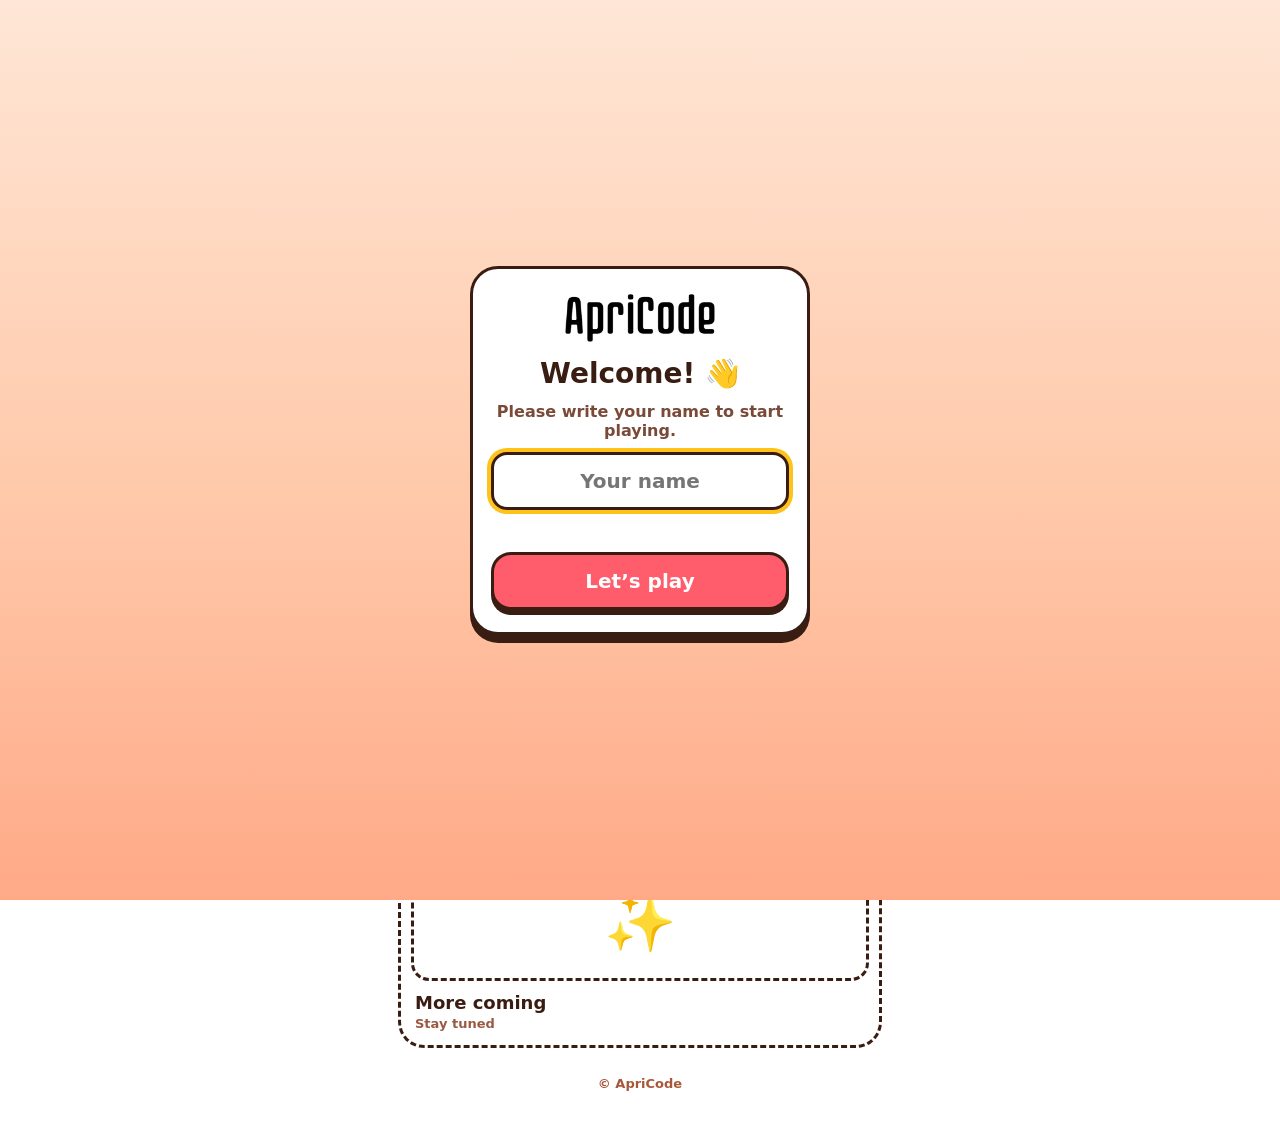
<file: index.html>
<!DOCTYPE html>
<html lang="en">
<head>
<meta charset="utf-8">
<meta name="viewport" content="width=device-width, initial-scale=1, viewport-fit=cover">
<title>ApriCode Games</title>
<meta name="theme-color" content="#ffb27f">
<link rel="manifest" href="manifest.json">
<link rel="icon" href="icon-192.png">
<link rel="apple-touch-icon" href="apple-touch-icon.png">
<meta name="mobile-web-app-capable" content="yes">
<meta name="apple-mobile-web-app-capable" content="yes">
<meta name="apple-mobile-web-app-title" content="ApriCode Games">
<meta name="apple-mobile-web-app-status-bar-style" content="black-translucent">
<link rel="stylesheet" href="theme.css">
<style>
body{background:linear-gradient(#ffe6d6 0,#ffc9aa 55%,#ffa987 100%) fixed;padding:env(safe-area-inset-top) 0 env(safe-area-inset-bottom);overflow-x:hidden}
.fl{position:fixed;font-size:34px;opacity:.35;pointer-events:none;animation:fl 7s ease-in-out infinite alternate;z-index:0}
@keyframes fl{to{transform:translateY(-22px) rotate(14deg)}}
main{position:relative;z-index:1;max-width:520px;margin:0 auto;padding:22px 18px 30px}
header{display:flex;flex-direction:column;align-items:flex-start;gap:6px}
.word{height:66px;width:auto;display:block;cursor:pointer;transition:transform .15s}
.word:active{transform:scale(.92) rotate(-3deg)}
.logo{width:68px;height:68px;border-radius:20px;border:3px solid var(--ink);box-shadow:0 5px 0 var(--ink);cursor:pointer;transition:transform .15s}
.logo:active{transform:scale(.88) rotate(-8deg)}
h1{margin:0;font-size:42px;line-height:1;font-weight:900;letter-spacing:-1px;color:#7a2a14;text-shadow:0 3px 0 #fff}
header p{margin:5px 0 0;font-weight:900;letter-spacing:6px;font-size:13px;color:#c2583a}
.lead{margin:26px 4px 14px;font-size:21px;font-weight:900}
.grid{display:grid;grid-template-columns:1fr 1fr;gap:16px}
.gc{display:flex;flex-direction:column;gap:3px;padding:10px 10px 14px;border-radius:26px;background:#fff;border:3px solid var(--ink);box-shadow:0 6px 0 var(--ink);color:inherit;text-decoration:none;transition:transform .1s,box-shadow .1s;animation:cin .55s cubic-bezier(.2,1.6,.4,1) both;animation-delay:calc(var(--i)*70ms)}
@keyframes cin{from{opacity:0;transform:translateY(30px) scale(.8)}to{opacity:1;transform:none}}
a.gc:active{transform:translateY(5px);box-shadow:0 1px 0 var(--ink)}
.art{height:118px;border-radius:18px;border:3px solid var(--ink);display:grid;place-items:center;margin-bottom:8px;overflow:hidden}
.em{font-size:58px;line-height:1;display:inline-block;animation:wob 2.6s ease-in-out infinite}
@keyframes wob{50%{transform:rotate(8deg) scale(1.08)}}
.gc b{font-size:18px;font-weight:900;padding:0 4px}
.gc small{font-size:13px;font-weight:700;color:#9a5a42;padding:0 4px}
.gc.soon{grid-column:1/-1;background:rgba(255,255,255,.45);border-style:dashed;box-shadow:none;opacity:.8}
.gc.soon .art{background:rgba(255,255,255,.4);border-style:dashed}
#inst{display:none;margin-top:24px}
#insthint{display:none;margin:18px 0 0;padding:10px 14px;border-radius:14px;background:#fff;border:3px solid var(--ink);font-weight:700;font-size:14px;text-align:center}
footer{margin-top:28px;text-align:center;font-size:13px;font-weight:800;color:#a8583a}
</style>
</head>
<body>
<span class="fl" style="left:6%;top:14%">🎈</span><span class="fl" style="right:8%;top:30%;animation-delay:-2s">⭐</span><span class="fl" style="left:10%;top:60%;animation-delay:-4s">🍉</span><span class="fl" style="right:6%;top:74%;animation-delay:-1s">🍕</span>
<main>
  <header>
    <img class="word" id="logo" src="logo.png" alt="ApriCode">
    <p>GAMES</p>
  </header>
  <p class="lead">Pick a game to play</p>
  <section class="grid">
    <a class="gc" style="--i:0" href="flappy.html">
      <span class="art" style="background:linear-gradient(#bfe9f5,#eaf8fc)"><span class="em">🎈</span></span>
      <b>Flappy Fly</b><small>Keep the balloon on the wire</small>
    </a>
    <a class="gc" style="--i:1" href="connect4.html">
      <span class="art" style="background:linear-gradient(#b867d6,#4a54c4)">
        <svg width="104" height="88" viewBox="0 0 104 88"><rect x="2" y="2" width="100" height="84" rx="16" fill="#0aa5f5" stroke="#1b1b1b" stroke-width="4"/>
        <g fill="#43507f"><circle cx="22" cy="22" r="10"/><circle cx="52" cy="22" r="10"/><circle cx="82" cy="22" r="10"/><circle cx="22" cy="44" r="10"/><circle cx="82" cy="44" r="10"/></g>
        <circle cx="52" cy="44" r="10" fill="#ffc21a"/><circle cx="22" cy="66" r="10" fill="#ff3b30"/><circle cx="52" cy="66" r="10" fill="#ff3b30"/><circle cx="82" cy="66" r="10" fill="#ffc21a"/></svg>
      </span>
      <b>Four in a Row</b><small>vs Robot or 2 players</small>
    </a>
    <a class="gc" style="--i:2" href="spot.html">
      <span class="art" style="background:linear-gradient(#7c5cff 50%,#ff9d7a 50%)">
        <svg width="104" height="104" viewBox="0 0 104 104"><circle cx="30" cy="28" r="22" fill="#fff" stroke="#1b1b1b" stroke-width="4"/><circle cx="74" cy="76" r="22" fill="#fff" stroke="#1b1b1b" stroke-width="4"/><text x="30" y="37" font-size="26" text-anchor="middle">🐙</text><text x="74" y="85" font-size="26" text-anchor="middle">🍕</text></svg>
      </span>
      <b>Spot Match</b><small>Find it before time runs out</small>
    </a>
    <a class="gc" style="--i:3" href="checkers.html">
      <span class="art" style="background:#ffe3c8">
        <svg width="104" height="104" viewBox="0 0 104 104"><rect x="4" y="4" width="96" height="96" fill="#ffe3c8" stroke="#1b1b1b" stroke-width="4"/><g fill="#b85c3c"><rect x="28" y="4" width="24" height="24"/><rect x="76" y="4" width="24" height="24"/><rect x="4" y="28" width="24" height="24"/><rect x="52" y="28" width="24" height="24"/><rect x="28" y="52" width="24" height="24"/><rect x="76" y="52" width="24" height="24"/><rect x="4" y="76" width="24" height="24"/><rect x="52" y="76" width="24" height="24"/></g><circle cx="40" cy="40" r="10" fill="#6c4ee0" stroke="#1b1b1b" stroke-width="3"/><circle cx="64" cy="64" r="10" fill="#ff4d6d" stroke="#1b1b1b" stroke-width="3"/><circle cx="16" cy="88" r="10" fill="#ff4d6d" stroke="#1b1b1b" stroke-width="3"/></svg>
      </span>
      <b>Checkers</b><small>vs Robot or 2 players</small>
    </a>
    <a class="gc" style="--i:4" href="mergefruits.html">
      <span class="art" style="background:linear-gradient(#ffd9e2,#ffb3c6)"><span class="em">🍉</span></span>
      <b>Merge Fruits</b><small>Merge the fruits</small>
    </a>
    <a class="gc" style="--i:5" href="balldrop.html">
      <span class="art" style="background:linear-gradient(#ffe6d6,#ffb48f)">
        <svg width="104" height="104" viewBox="0 0 104 104"><path d="M8 6v22l36 18v10h16V46l36-18V6" fill="#fff" stroke="#3a1d12" stroke-width="4" stroke-linejoin="round" stroke-linecap="round"/><g stroke="#3a1d12" stroke-width="2"><circle cx="30" cy="24" r="6" fill="#ffd23f"/><circle cx="74" cy="24" r="6" fill="#7ed957"/><circle cx="52" cy="38" r="6" fill="#38b6ff"/><circle cx="52" cy="70" r="5" fill="#ff8a3d"/></g><path d="M62 78h30l-6 22H68z" fill="#7ed957" stroke="#3a1d12" stroke-width="3.5" stroke-linejoin="round"/></svg>
      </span>
      <b>Ball Drop</b><small>Hold, drop &amp; catch</small>
    </a>
    <div class="gc soon" style="--i:6">
      <span class="art"><span class="em">✨</span></span>
      <b>More coming</b><small>Stay tuned</small>
    </div>
  </section>
  <button class="big" id="inst">📲 Install app</button>
  <p id="insthint">To install: tap Share, then Add to Home Screen.</p>
  <footer>© ApriCode</footer>
</main>
<script src="fx.js"></script>
<script>
AP.autoTap();
document.getElementById('logo').addEventListener('click',function(){AP.sfx.win();AP.confetti(110);AP.vib(40)});
</script>
<script src="pwa.js"></script>
</body>
</html>
</file>
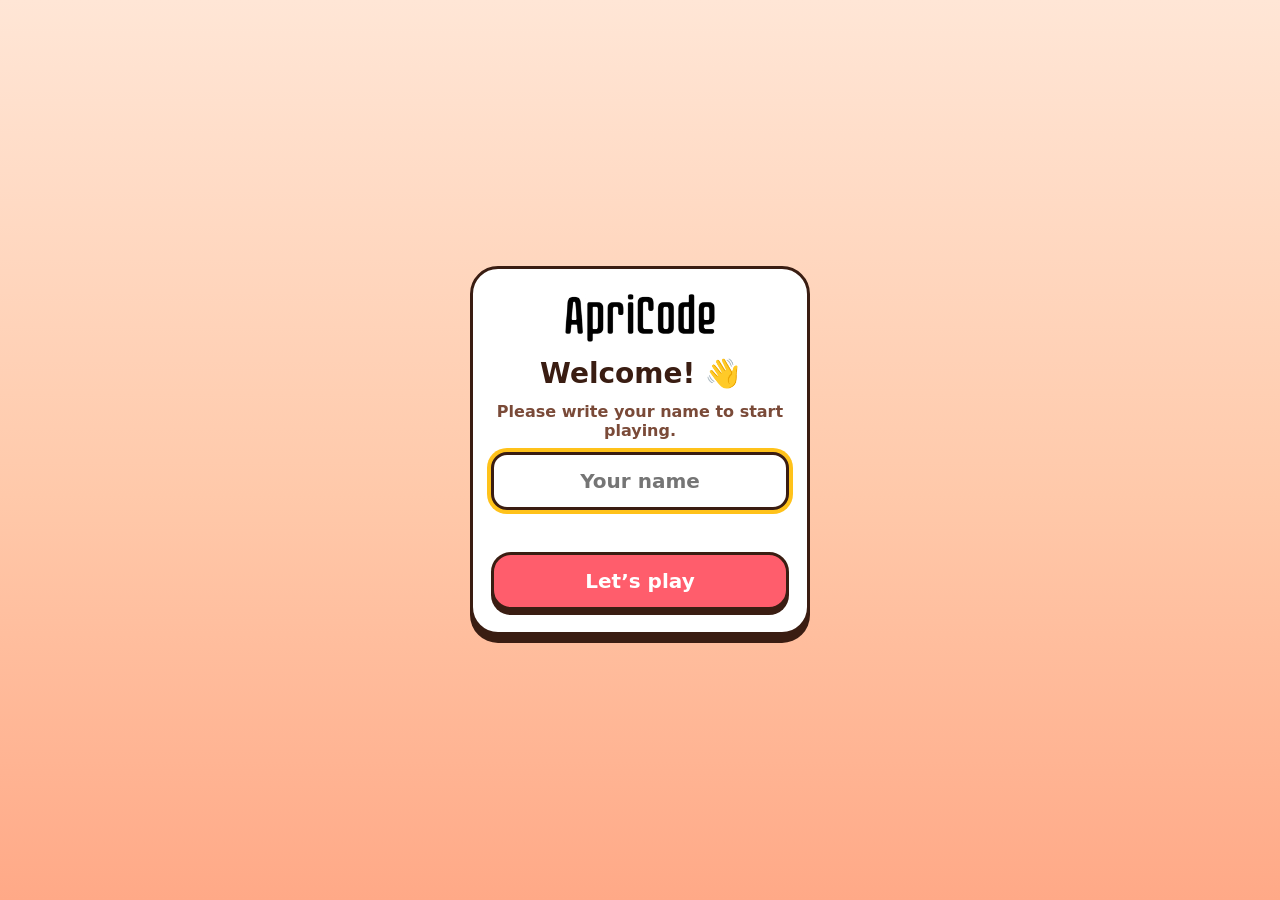
<file: balldrop.html>
<!DOCTYPE html>
<html lang="en">
<head>
<meta charset="utf-8">
<meta name="viewport" content="width=device-width, initial-scale=1, viewport-fit=cover, user-scalable=no">
<title>Ball Drop · ApriCode Games</title>
<meta name="theme-color" content="#ffb27f">
<link rel="manifest" href="manifest.json">
<link rel="icon" href="icon-192.png">
<link rel="apple-touch-icon" href="apple-touch-icon.png">
<link rel="stylesheet" href="theme.css">
<style>
html,body{height:100%;overflow:hidden;background:#ffa987}
#wrap{height:100vh;height:100dvh;display:flex;justify-content:center;background:linear-gradient(#ffe6d6,#ffc9aa 55%,#ffa987)}
#stage{position:relative;height:100%;box-shadow:0 0 40px rgba(58,29,18,.3)}
#cv{display:block;width:100%;height:100%;touch-action:none}
.pw{display:flex;gap:8px;justify-content:center;font-weight:800;font-size:14px;text-align:left}
.pw span{background:#fff3e6;border:2px solid var(--ink);border-radius:12px;padding:6px 8px;flex:1}
</style>
</head>
<body>
<div id="wrap"><div id="stage"><canvas id="cv"></canvas></div></div>

<div class="ov show" id="start"><div class="card">
  <h2>Ball Drop</h2>
  <p>Tap at the right moment to release the balls into the cups. A ball that lands in a cup comes back from the top. A ball that misses is lost. Try not to lose all 100 balls and beat your record!</p>
    <button class="big" id="go">Play</button>
  <a class="lnk" href="./">← ApriCode Games</a>
</div></div>

<div class="ov" id="pause"><div class="card">
  <h2>Paused</h2>
  <button class="big" id="resume">Resume</button>
  <button class="big alt" id="redo">Restart game</button>
  <a class="lnk" href="./">← ApriCode Games</a>
</div></div>


<div class="ov" id="over"><div class="card">
  <h2 id="oT">Out of balls!</h2><p id="oM"></p>
  <button class="big" id="again">Play again</button>
  <a class="lnk" href="./">← ApriCode Games</a>
</div></div>

<script src="fx.js"></script>
<script>
(function(){
const $=id=>document.getElementById(id);
const LS={g(k,d){try{const v=localStorage.getItem(k);return v===null?d:v}catch(e){return d}},s(k,v){try{localStorage.setItem(k,v)}catch(e){}}};
const W=360,R=6.5,GATE=233,TAU=Math.PI*2,INK='#3a1d12';
let H=640,scale=1,dpr=1;
const cv=$('cv'),ctx=cv.getContext('2d'),stage=$('stage'),wrap=$('wrap');
const COL={y:'#ffd23f',g:'#7ed957',b:'#38b6ff',o:'#ff8a3d',p:'#ff5db1',s:'#ffe14d',m:'#ff6b6b',f:'#8fdcff'};
const VAL={y:1,g:2,b:3,o:4,p:5,s:10,m:3,f:3},GLY={s:'⭐',m:'🧲',f:'❄️'};
const CUPCOL=['#ff9d7a','#9b87ff','#4fd1c5'];

/* ---------- physics ---------- */
const G=1500,DT=1/120;
let balls=[],reserve=[[],[]],gateOpen=false,cupOff=114,cupY=400,roofY=592,SPc=224,Pc=448;
let cups=[{mult:1,need:15,left:15,done:false,flash:0},{mult:1,need:15,left:15,done:false,flash:0}];
const SEG=[[7,0,7,127],[7,127,163,193],[163,193,163,GATE],[197,193,197,GATE],[197,193,353,127],[353,127,353,0],[85,0,85,95],[275,0,275,95]];
function cupX(i){return (((cupOff+i*SPc)%Pc)+Pc)%Pc-44}
function colSeg(b,x1,y1,x2,y2,e){
  const dx=x2-x1,dy=y2-y1,l2=dx*dx+dy*dy;let t=((b.x-x1)*dx+(b.y-y1)*dy)/l2;t=t<0?0:t>1?1:t;
  const px=x1+t*dx,py=y1+t*dy;let nx=b.x-px,ny=b.y-py;const d2=nx*nx+ny*ny,rr=R+2;
  if(d2>=rr*rr)return;
  const d=Math.sqrt(d2)||1e-6;nx/=d;ny/=d;
  let vx=b.x-b.px,vy=b.y-b.py;
  b.x+=nx*(rr-d);b.y+=ny*(rr-d);
  const vn=vx*nx+vy*ny;
  if(vn<0){vx-=(1+e)*vn*nx;vy-=(1+e)*vn*ny}
  b.px=b.x-vx;b.py=b.y-vy;
}
function step(){
  for(const b of balls){
    let vx=(b.x-b.px)*.9993,vy=(b.y-b.py)*.9993+G*DT*DT;
    const sp=Math.hypot(vx,vy);if(sp>7.5){vx*=7.5/sp;vy*=7.5/sp}
    b.px=b.x;b.py=b.y;b.x+=vx;b.y+=vy;
  }
  for(let it=0;it<3;it++){
    for(let i=0;i<balls.length;i++){
      const a=balls[i];
      for(let j=i+1;j<balls.length;j++){
        const c=balls[j],dx=c.x-a.x;if(dx>2*R||dx<-2*R)continue;
        const dy=c.y-a.y;if(dy>2*R||dy<-2*R)continue;
        const d2=dx*dx+dy*dy;if(d2>=4*R*R||d2===0)continue;
        const d=Math.sqrt(d2),p=(2*R-d)/d*.5;
        a.x-=dx*p;a.y-=dy*p;c.x+=dx*p;c.y+=dy*p;
      }
    }
    for(const b of balls){
      if(b.y<GATE+30){
        for(const s of SEG)colSeg(b,s[0],s[1],s[2],s[3],.3);
        if(!gateOpen)colSeg(b,163,GATE,197,GATE,.2);
      }
      if(b.out){
        if(b.y>cupY-14&&b.y<cupY+100)for(let i=0;i<cups.length;i++){const cx=cupX(i);colSeg(b,cx-31,cupY,cx-20,cupY+82,.12);colSeg(b,cx+31,cupY,cx+20,cupY+82,.12)}
        if(b.y>roofY-30){colSeg(b,180,roofY,-60,roofY+60,.3);colSeg(b,180,roofY,420,roofY+60,.3)}
      }
    }
  }
  for(const b of balls)if(!b.out&&b.y>GATE+R+1)b.out=true;
}

/* ---------- game ---------- */
let state='menu',time=0,acc=0,score=0,level=1,caught=0,combo=0,relT=0,relN=0,lost=0,recordBefore=0,best=parseInt(LS.g('bd_best','0'),10)||0;
let fl=[],parts=[],rets=[],shake=0,magnetT=0,freezeT=0;
function rndType(l){const r=Math.random();if(l>=7&&r<.06)return'p';if(l>=5&&r<.12)return'b';if(l>=3&&r<.2)return'g';if(l>=2&&r<.28)return'o';return'y'}
const mk=(x,y,t)=>({x,y,px:x,py:y,t,out:false,age:0});
function layout(){cupY=Math.max(396,H*.62);roofY=H-50}
function resize(){
  const ch=wrap.clientHeight,cw=Math.min(wrap.clientWidth,ch*.66);
  stage.style.width=cw+'px';dpr=Math.min(window.devicePixelRatio||1,2);scale=cw/W;H=ch/scale;
  cv.width=Math.round(cw*dpr);cv.height=Math.round(ch*dpr);layout();
}
window.addEventListener('resize',resize);
function setMults(){
  const n=cups.length,ri=(Math.random()*n)|0,m=new Array(n).fill(1);
  if(level>=3)m[ri]=2;if(level>=6)m.fill(2);if(level>=9)m[ri]=3;
  cups.forEach((c,i)=>{c.mult=m[i]});
}
function startGame(){
  balls=[];reserve=[[],[]];rets=[];
  for(let s=0;s<2;s++)for(let i=0;i<30;i++)reserve[s].push('y');
  for(let i=0;i<40;i++){const x=22+Math.random()*316,sl=x<163?127+(x-7)*.423:x>197?127+(353-x)*.423:193;balls.push(mk(x,95+Math.random()*Math.max(5,sl-12-95),'y'))}
  cups=[{mult:1,count:0,flash:0},{mult:1,count:0,flash:0}];SPc=224;Pc=448;cupOff=114;
  gateOpen=false;for(let i=0;i<500;i++)step();
  for(const b of balls){b.px=b.x;b.py=b.y}
  score=0;level=1;caught=0;lost=0;combo=0;relT=0;fl=[];parts=[];magnetT=0;freezeT=0;recordBefore=best;
  state='ready';
}
function supply(){return reserve[0].length+reserve[1].length+rets.length+balls.length}
function comboMult(){return 1+Math.min(4,Math.floor(combo/10))}
function levelUp(){
  fl.push({x:180,y:275,t:0,txt:'Level '+level+'!'});AP.sfx.good();setMults();
  for(let i=0;i<4;i++){const s=(Math.random()*2)|0,k=(Math.random()*reserve[s].length)|0;if(reserve[s][k]==='y')reserve[s][k]=rndType(level)}
  for(const b of balls)if(!b.out&&b.t==='y'&&Math.random()<.08)b.t=rndType(level);
}
function update(dt){
  time+=dt;
  for(const c of cups)c.flash=Math.max(0,c.flash-dt);
  if((state==='play'||state==='ready')&&freezeT<=0)cupOff-=Math.min(150,55+8*level)*dt;
  fl.forEach(f=>{f.t+=dt;f.y-=30*dt});fl=fl.filter(f=>f.t<.9);
  parts.forEach(p=>{p.t+=dt;p.x+=p.vx*dt;p.y+=p.vy*dt;p.vy+=500*dt});parts=parts.filter(p=>p.t<.5);
  // balls flying back from the cups into the tubs
  if(state!=='paused'){
    for(const r of rets){r.t+=dt/.7;const q=Math.min(1,r.t);r.x=r.sx+(r.tx-r.sx)*q;r.y=r.sy+(r.ty-r.sy)*q-Math.sin(q*Math.PI)*45}
    rets=rets.filter(r=>{if(r.t>=1){if(reserve[r.s].length<30)reserve[r.s].push(r.type);else reserve[1-r.s].push(r.type);return false}return true});
  }
  shake=Math.max(0,shake-dt*30);
  if(state!=='play')return;
  freezeT=Math.max(0,freezeT-dt);
  // refill the funnel from the side tubs
  relT-=dt;
  let inF=0;for(const b of balls)if(!b.out)inF++;
  if(relT<=0&&inF<44&&reserve[0].length+reserve[1].length>0){
    relT=.05;let s=relN++%2;if(!reserve[s].length)s=1-s;
    const t=reserve[s].pop(),k=reserve[s].length;
    balls.push(mk((s?284.5:17.3)+(k%5)*14.6,7+Math.floor(k/5)*14.5,t));
  }
  gateOpen=down||gateT>0;gateT=Math.max(0,gateT-dt);
  // magnet power: gently pulls falling balls toward the nearest cup
  if(magnetT>0){
    magnetT-=dt;
    for(const b of balls){
      if(!b.out||b.y>cupY+24)continue;let bx=null,bd=1e9;
      for(let i=0;i<cups.length;i++){const cx=cupX(i),d=Math.abs(cx-b.x);if(d<bd){bd=d;bx=cx}}
      if(bx!==null&&bd<110)b.x+=Math.max(-.3,Math.min(.3,(bx-b.x)*.012));
    }
  }
  acc+=dt;let n=0;while(acc>=DT&&n<6){step();acc-=DT;n++}if(acc>DT)acc=0;
  // power-up balls trigger as they leave the gate; catches and misses
  for(const b of balls){
    if(!b.out)continue;b.age+=dt;
    if(!b.fx){
      b.fx=1;
      if(b.t==='m'){magnetT=4;fl.push({x:180,y:GATE+20,t:0,txt:'🧲 Magnet!'});AP.sfx.good()}
      else if(b.t==='f'){freezeT=3;fl.push({x:180,y:GATE+20,t:0,txt:'❄️ Freeze!'});AP.sfx.good()}
    }
    for(let i=0;i<cups.length;i++){
      const cx=cupX(i),yy=b.y-cupY;
      if(yy>26&&yy<82){
        const l=cx-31+11*(yy/82),r=cx+31-11*(yy/82);
        if(b.x>l+3&&b.x<r-3&&b.y-b.py>0){catchBall(b,i,cx);break}
      }
    }
    if(!b.dead&&(b.y>H+20||b.x<-20||b.x>W+20||b.age>9)){b.dead=true;lost++;combo=0;shake=Math.max(shake,3)}
  }
  balls=balls.filter(b=>!b.dead);
  const nl=1+Math.floor(caught/25);
  if(nl>level){level=nl;levelUp()}
  if(supply()===0)gameOver();
}
function catchBall(b,i,cx){
  b.dead=true;caught++;combo++;
  const c=cups[i],pts=c.mult*comboMult();score+=pts;c.flash=.25;
  fl.push({x:cx,y:cupY-14,t:0,txt:'+'+pts});
  for(let k=0;k<4;k++)parts.push({x:b.x,y:b.y,vx:(Math.random()-.5)*140,vy:-Math.random()*120,t:0,c:COL[b.t]});
  AP.tone(520+Math.min(combo,24)*22,.07,'sine',.09);AP.vib(8);
  // the ball comes back from the top: it reappears in a tub and falls into the funnel again
  const s=reserve[0].length<=reserve[1].length?0:1,k=reserve[s].length;
  reserve[s].push(b.t);
  const tx=(s?284.5:17.3)+(k%5)*14.6,ty=7+Math.floor(k/5)*14.5;
  for(let q=0;q<3;q++)parts.push({x:tx,y:ty,vx:(Math.random()-.5)*60,vy:Math.random()*40,t:0,c:'#fff'});
  if(score>best){best=score;LS.s('bd_best',best)}
}
function gameOver(){
  if(state!=='play')return;state='over';gateOpen=false;down=false;
  const rec=score>recordBefore;
  setTimeout(()=>{
    $('oT').textContent=rec?'🏆 New record!':'All 100 balls lost!';
    $('oM').textContent='Score '+score.toLocaleString('en-US')+' · Record '+best.toLocaleString('en-US')+' · '+caught+' balls caught';
    $('over').classList.add('show');
    if(rec){AP.sfx.win();AP.confetti(140);AP.vib([40,30,80])}else AP.sfx.lose();
  },700);
}

/* ---------- drawing ---------- */
function ball(x,y,t){
  ctx.beginPath();ctx.arc(x,y,R,0,TAU);ctx.fillStyle=COL[t];ctx.fill();ctx.lineWidth=1.6;ctx.strokeStyle=INK;ctx.stroke();
  if(GLY[t]){ctx.font='10px serif';ctx.textAlign='center';ctx.textBaseline='middle';ctx.fillStyle=INK;ctx.fillText(GLY[t],x,y+.5);ctx.textBaseline='alphabetic'}
  else{ctx.fillStyle='rgba(255,255,255,.6)';ctx.beginPath();ctx.arc(x-2,y-2,1.9,0,TAU);ctx.fill()}
}
function txt(s,x,y,size,fill,stroke,sw){
  ctx.font='900 '+size+'px system-ui,-apple-system,"Segoe UI",sans-serif';ctx.textAlign='center';ctx.textBaseline='alphabetic';
  if(stroke){ctx.lineWidth=sw||6;ctx.strokeStyle=stroke;ctx.lineJoin='round';ctx.strokeText(s,x,y)}
  ctx.fillStyle=fill;ctx.fillText(s,x,y);
}
function cupPath(cx){ctx.beginPath();ctx.moveTo(cx-31,cupY);ctx.lineTo(cx+31,cupY);ctx.lineTo(cx+20,cupY+82);ctx.lineTo(cx-20,cupY+82);ctx.closePath()}
function draw(){
  ctx.setTransform(dpr*scale,0,0,dpr*scale,0,0);
  const g=ctx.createLinearGradient(0,0,0,H);g.addColorStop(0,'#ffe6d6');g.addColorStop(1,'#ffa987');
  ctx.fillStyle=g;ctx.fillRect(0,0,W,H);
  ctx.save();if(shake>0)ctx.translate((Math.random()-.5)*shake,(Math.random()-.5)*shake);
  ctx.lineJoin='round';ctx.lineCap='round';
  // funnel
  ctx.beginPath();ctx.moveTo(7,-4);ctx.lineTo(7,127);ctx.lineTo(163,193);ctx.lineTo(163,GATE);ctx.lineTo(197,GATE);ctx.lineTo(197,193);ctx.lineTo(353,127);ctx.lineTo(353,-4);
  ctx.fillStyle='rgba(255,255,255,.62)';ctx.fill();ctx.strokeStyle=INK;ctx.lineWidth=4.5;ctx.stroke();
  ctx.beginPath();ctx.moveTo(85,-4);ctx.lineTo(85,95);ctx.moveTo(275,-4);ctx.lineTo(275,95);ctx.stroke();
  if(!gateOpen){ctx.strokeStyle=INK;ctx.lineWidth=8;ctx.beginPath();ctx.moveTo(165,GATE);ctx.lineTo(195,GATE);ctx.stroke();ctx.strokeStyle='#ff5d6c';ctx.lineWidth=4;ctx.stroke()}
  // reserve balls in the tubs
  for(let s=0;s<2;s++)reserve[s].forEach((t,k)=>ball((s?284.5:17.3)+(k%5)*14.6,7+Math.floor(k/5)*14.5,t));
  for(const b of balls)ball(b.x,b.y,b.t);
  for(const r of rets)ball(r.x,r.y,r.type);
  // cups with their counts
  for(let i=0;i<cups.length;i++){
    const c=cups[i],cx=cupX(i),frac=0;
    cupPath(cx);ctx.fillStyle='rgba(255,255,255,.6)';ctx.fill();
    if(c.mult>1){cupPath(cx);ctx.fillStyle=c.mult===2?'rgba(126,217,87,.7)':'rgba(255,157,77,.7)';ctx.fill()}
    if(frac>0){
      const hh=82*frac,y0=cupY+82-hh,e=11*((y0-cupY)/82);
      ctx.beginPath();ctx.moveTo(cx-31+e,y0);ctx.lineTo(cx+31-e,y0);ctx.lineTo(cx+20,cupY+82);ctx.lineTo(cx-20,cupY+82);ctx.closePath();
      ctx.fillStyle=c.done?'#7ed957':CUPCOL[i%3];ctx.fill();
    }
    if(c.flash>0){cupPath(cx);ctx.fillStyle='rgba(255,255,255,.7)';ctx.fill()}
    cupPath(cx);ctx.lineWidth=4;ctx.strokeStyle=INK;ctx.stroke();
    ctx.beginPath();ctx.arc(cx,cupY+52,16,0,TAU);ctx.fillStyle='#fff';ctx.fill();ctx.lineWidth=2.5;ctx.stroke();
    txt(c.mult+'X',cx,cupY+58,15,INK);
    
    if(freezeT>0)txt('❄️',cx,cupY-24,15,INK);
  }
  // roof
  ctx.beginPath();ctx.moveTo(-60,roofY+60);ctx.lineTo(180,roofY);ctx.lineTo(420,roofY+60);ctx.lineWidth=4.5;ctx.strokeStyle=INK;ctx.stroke();
  for(const p of parts){ctx.globalAlpha=1-p.t/.5;ctx.fillStyle=p.c;ctx.beginPath();ctx.arc(p.x,p.y,2.6,0,TAU);ctx.fill()}
  ctx.globalAlpha=1;
  for(const f of fl){ctx.globalAlpha=1-f.t/.9;txt(f.txt,f.x,f.y,16,'#fff',INK,4)}
  ctx.globalAlpha=1;ctx.restore();
  // HUD: combo, remaining balls, score
  const cm=comboMult();
  ctx.beginPath();ctx.arc(180,-2,26,0,Math.PI);ctx.fillStyle='#fff';ctx.fill();ctx.lineWidth=3.5;ctx.strokeStyle=INK;ctx.stroke();
  txt('X'+cm,180,17,15,INK);
  ctx.beginPath();if(ctx.roundRect)ctx.roundRect(120,28,120,16,8);else ctx.rect(120,28,120,16);ctx.fillStyle='#fff';ctx.fill();ctx.stroke();
  const fr=cm>=5?1:(combo%10)/10;
  if(fr>0){ctx.beginPath();if(ctx.roundRect)ctx.roundRect(122,30,116*fr,12,6);else ctx.rect(122,30,116*fr,12);ctx.fillStyle='#ff9d4d';ctx.fill()}
  ctx.beginPath();ctx.moveTo(119,76);ctx.lineTo(180,54);ctx.lineTo(241,76);ctx.lineWidth=3.5;ctx.strokeStyle=INK;ctx.stroke();
  txt(String(supply()),180,78,22,INK);txt('balls left',180,96,11,INK,'#fff',3);
  if(magnetT>0)txt('🧲 '+Math.ceil(magnetT)+'s',140,116,14,INK,'#fff',4);
  if(freezeT>0)txt('❄️ '+Math.ceil(freezeT)+'s',222,116,14,INK,'#fff',4);
  txt(score.toLocaleString('en-US'),180,304,54,INK,'#fff',9);
  txt('Level '+level,180,336,20,INK,'#fff',5);
  txt('Record '+best.toLocaleString('en-US')+' · Lost '+lost+'/100',180,358,14,score>0&&score>=best?'#1f8f4a':INK,'#fff',4);
  for(const bt of [[33,185,0],[327,185,1]]){
    ctx.beginPath();ctx.arc(bt[0],bt[1],20,0,TAU);ctx.fillStyle='#fff';ctx.fill();ctx.lineWidth=3.5;ctx.strokeStyle=INK;ctx.stroke();
    if(bt[2]===0){ctx.fillStyle=INK;ctx.fillRect(26,177,5,16);ctx.fillRect(36,177,5,16)}else txt(AP.muted()?'🔇':'🔊',bt[0],bt[1]+6,17,INK);
  }
  if(state==='ready'){
    txt('Tap to release the balls',180,H*.74,22,INK,'#fff',6);
    txt('Drop them into the cups',180,H*.74+28,18,INK,'#fff',5);
    ctx.font='34px serif';ctx.textAlign='center';ctx.fillText('👆',180,H*.86+Math.abs(Math.sin(time*4))*10);
  }
}

/* ---------- input ---------- */
let down=false,lastX=0,gateT=0;
function pos(e){const r=cv.getBoundingClientRect();return{x:(e.clientX-r.left)/scale,y:(e.clientY-r.top)/scale}}
cv.addEventListener('pointerdown',e=>{
  e.preventDefault();const p=pos(e);
  if(Math.hypot(p.x-33,p.y-185)<28){if(state==='play'||state==='ready')pause();return}
  if(Math.hypot(p.x-327,p.y-185)<28){AP.setMuted(!AP.muted());return}
  if(state==='ready')state='play';
  if(state!=='play')return;
  down=true;gateOpen=true;gateT=.12;lastX=e.clientX;try{cv.setPointerCapture(e.pointerId)}catch(x){}
});
const up=()=>{down=false};
cv.addEventListener('pointerup',up);cv.addEventListener('pointercancel',up);
window.addEventListener('keydown',e=>{
  if(e.code==='Space'){e.preventDefault();if(state==='ready')state='play';if(state==='play'){down=true;gateT=.12}}
});
window.addEventListener('keyup',e=>{if(e.code==='Space')down=false});
function pause(){if(state!=='play'&&state!=='ready')return;gateOpen=false;down=false;$('pause').dataset.prev=state;state='paused';$('pause').classList.add('show')}
document.addEventListener('visibilitychange',()=>{if(document.hidden)pause()});

/* ---------- buttons ---------- */
function hideAll(){['start','pause','over'].forEach(i=>$(i).classList.remove('show'))}
function newGame(){hideAll();startGame()}
$('go').addEventListener('click',newGame);
$('resume').addEventListener('click',()=>{$('pause').classList.remove('show');state=$('pause').dataset.prev||'play'});
$('redo').addEventListener('click',newGame);
$('again').addEventListener('click',newGame);

let last=performance.now();
function loop(t){const dt=Math.min((t-last)/1000,1/20);last=t;update(dt);draw();requestAnimationFrame(loop)}
resize();layout();startGame();state='menu';AP.autoTap();
requestAnimationFrame(loop);
})();
</script>
<script src="pwa.js"></script>
</body>
</html>
</file>
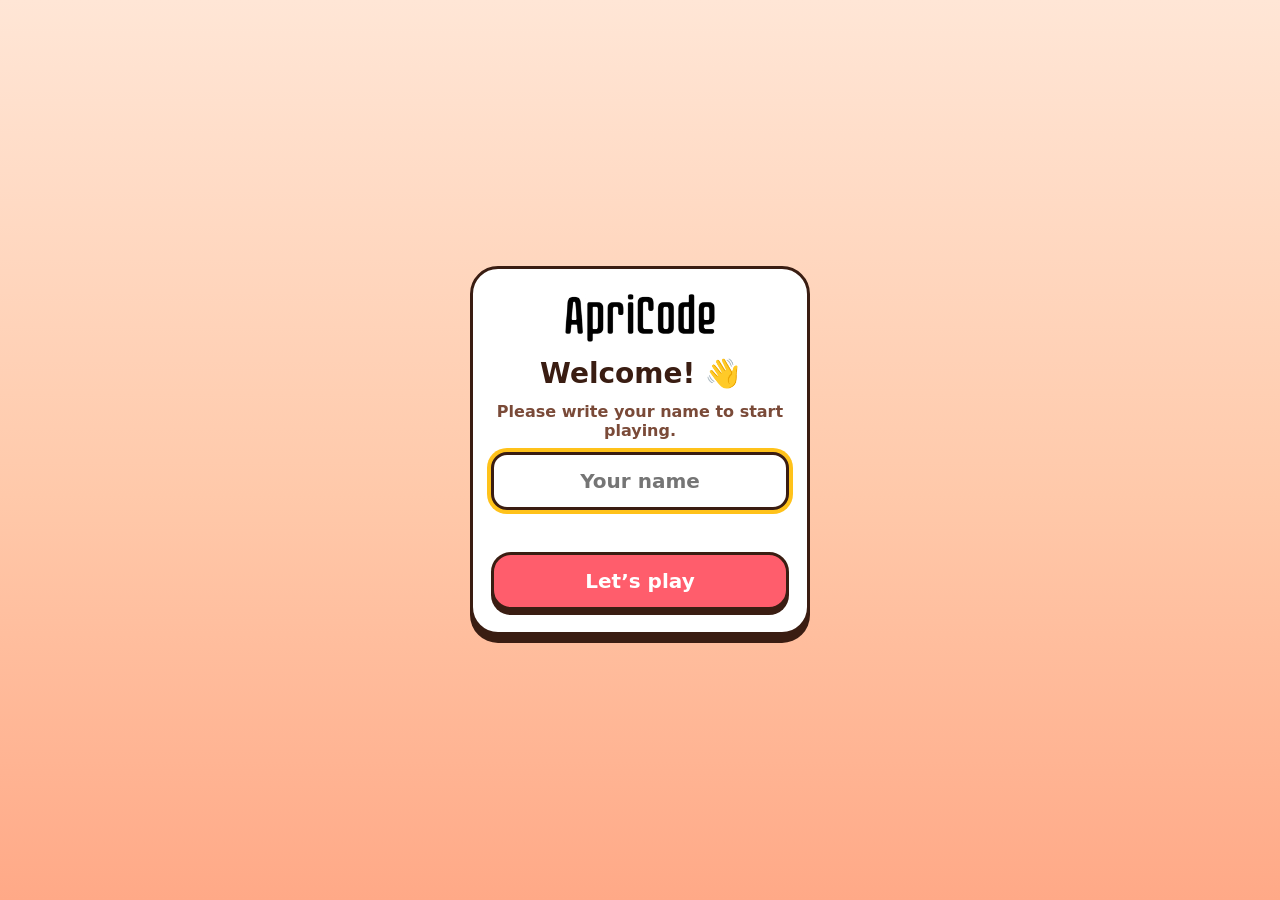
<file: checkers.html>
<!DOCTYPE html>
<html lang="en">
<head>
<meta charset="utf-8">
<meta name="viewport" content="width=device-width, initial-scale=1, viewport-fit=cover, user-scalable=no">
<title>Checkers · ApriCode Games</title>
<meta name="theme-color" content="#ffb27f">
<link rel="manifest" href="manifest.json">
<link rel="icon" href="icon-192.png">
<link rel="apple-touch-icon" href="apple-touch-icon.png">
<link rel="stylesheet" href="theme.css">
<style>
body{background:linear-gradient(#ffe6d0,#ffc09e 60%,#ff9d7a) fixed;min-height:100vh;min-height:100dvh}
#app{max-width:520px;margin:0 auto;min-height:100vh;min-height:100dvh;display:flex;flex-direction:column;gap:10px;padding:calc(10px + env(safe-area-inset-top)) 12px calc(14px + env(safe-area-inset-bottom))}
.top{display:flex;align-items:center;gap:10px}
.top h1{flex:1;margin:0;font-size:28px;font-weight:900}
.plr{display:flex;gap:10px}
.pc{flex:1;display:flex;gap:10px;align-items:center;background:#fff;border:3px solid var(--ink);border-radius:18px;padding:8px 10px;box-shadow:0 4px 0 var(--ink);opacity:.72;transition:.2s}
.pc.on{opacity:1;transform:translateY(-3px);background:var(--sun)}
.dot{width:30px;height:30px;border-radius:50%;border:3px solid #2a140c;flex:none}
.d1{background:radial-gradient(circle at 35% 30%,#ffa5b2,#ff4d6d)}
.d2{background:radial-gradient(circle at 35% 30%,#bfaeff,#6c4ee0)}
.pc b{display:block;font-size:17px}
.pc small{font-weight:700;color:#7a4a38}
#msg{text-align:center;font-weight:900;font-size:18px;min-height:24px}
#bw{display:grid;place-items:center}
#board{position:relative;width:min(100%,calc(100dvh - 310px));min-width:270px;aspect-ratio:1;border:6px solid var(--ink);border-radius:18px;box-shadow:0 8px 0 var(--ink);background:conic-gradient(#b85c3c 0 25%,#ffe3c8 0 50%,#b85c3c 0 75%,#ffe3c8 0) 0 0/25% 25%;overflow:hidden;touch-action:manipulation}
.pp{position:absolute;width:12.5%;height:12.5%;padding:1.3%;transition:left .28s cubic-bezier(.3,1.3,.5,1),top .28s cubic-bezier(.3,1.3,.5,1),transform .25s,opacity .25s;pointer-events:none}
.pp i{display:block;width:100%;height:100%;border-radius:50%;border:3px solid #2a140c;box-shadow:0 3px 0 #2a140c,inset 0 -5px 0 rgba(0,0,0,.16);position:relative}
.pp.o1 i{background:radial-gradient(circle at 35% 30%,#ffa5b2,#ff4d6d 62%)}
.pp.o2 i{background:radial-gradient(circle at 35% 30%,#bfaeff,#6c4ee0 62%)}
.pp.k i::after{content:'👑';position:absolute;inset:0;display:grid;place-items:center;font-size:calc(var(--cell,40px)*.48)}
.pp.can i{animation:nudge 1s ease-in-out infinite}
.pp.sel{z-index:3}
.pp.sel i{box-shadow:0 0 0 4px var(--sun),0 3px 0 #2a140c;transform:translateY(-4px)}
.pp.gone{opacity:0;transform:scale(.2)}
.pp.shake i{animation:shk .35s}
.tg{position:absolute;width:12.5%;height:12.5%;display:grid;place-items:center;pointer-events:none}
.tg::after{content:'';width:34%;height:34%;border-radius:50%;background:var(--sun);border:3px solid #2a140c;animation:pls .5s ease-in-out infinite alternate}
@keyframes nudge{50%{transform:translateY(-3px)}}
@keyframes pls{to{transform:scale(1.3)}}
@keyframes shk{25%{transform:translateX(-6px)}75%{transform:translateX(6px)}}
.bar{display:flex;gap:10px;margin-top:auto}
</style>
</head>
<body>
<div id="app">
  <div class="top">
    <a class="ib" href="./" aria-label="Home">🏠</a>
    <h1>Checkers</h1>
    <button class="ib" id="rs" aria-label="Restart">↻</button>
    <button class="ib" id="snd" aria-label="Sound">🔊</button>
  </div>
  <div class="plr">
    <div class="pc" id="p2"><span class="dot d2"></span><div><b id="n2">Robot</b><small id="k2">12 left</small></div></div>
    <div class="pc" id="p1"><span class="dot d1"></span><div><b id="n1">You</b><small id="k1">12 left</small></div></div>
  </div>
  <div id="msg"></div>
  <div id="bw"><div id="board"></div></div>
  <div class="bar"><button class="big alt sm" id="bMode">🎮 Change mode</button></div>
</div>

<div class="ov show" id="menu"><div class="card">
  <h2>Checkers</h2>
  <p>Jump over your rivals’ pieces. Captures are a must!</p>
  <button class="big" id="vsBot">🤖 Play vs Robot</button>
  <div class="seg" id="seg"><button>Easy</button><button>Medium</button><button>Hard</button></div>
  <button class="big alt" id="vs2">👥 2 Players · same phone</button>
  <a class="lnk" href="./">← Back to ApriCode Games</a>
</div></div>

<div class="ov" id="end"><div class="card">
  <h2 id="eT"></h2>
  <button class="big" id="again">Play again</button>
  <button class="big alt" id="chg">Change mode</button>
  <a class="lnk" href="./">← ApriCode Games</a>
</div></div>

<script src="fx.js"></script>
<script>
(function(){
const $=id=>document.getElementById(id);
const LS={g(k,d){try{const v=localStorage.getItem(k);return v===null?d:v}catch(e){return d}},s(k,v){try{localStorage.setItem(k,v)}catch(e){}}};
const UP=[[-1,-1],[-1,1]],DN=[[1,-1],[1,1]],ALL=UP.concat(DN);

/* ---------- rules ---------- */
const ownP=(v,p)=>p===1?(v===1||v===3):(v===2||v===4);
const dirs=v=>v>2?ALL:(v===1?UP:DN);
function jmp(b,start,i,pc,caps,path,out){
  const p=(pc===1||pc===3)?1:2,r=i>>3,c=i&7;let found=false;
  for(const d of dirs(pc)){
    const lr=r+2*d[0],lc=c+2*d[1];if(lr<0||lr>7||lc<0||lc>7)continue;
    const m=(r+d[0])*8+c+d[1],l=lr*8+lc,mv=b[m];
    if(mv&&!ownP(mv,p)&&!caps.includes(m)&&(!b[l]||l===start)){
      found=true;
      const crown=pc<3&&((p===1&&lr===0)||(p===2&&lr===7));
      if(crown)out.push({path:path.concat(l),caps:caps.concat(m)});
      else jmp(b,start,l,pc,caps.concat(m),path.concat(l),out);
    }
  }
  if(!found&&caps.length)out.push({path:path,caps:caps});
}
function moves(b,p){
  const J=[],S=[];
  for(let i=0;i<64;i++){const v=b[i];if(v&&ownP(v,p))jmp(b,i,i,v,[],[i],J)}
  if(J.length)return J;
  for(let i=0;i<64;i++){
    const v=b[i];if(!v||!ownP(v,p))continue;const r=i>>3,c=i&7;
    for(const d of dirs(v)){const rr=r+d[0],cc=c+d[1];if(rr<0||rr>7||cc<0||cc>7)continue;const t=rr*8+cc;if(!b[t])S.push({path:[i,t],caps:[]})}
  }
  return S;
}
function apply(b,m){
  const nb=b.slice();let pc=nb[m.path[0]];nb[m.path[0]]=0;
  for(const x of m.caps)nb[x]=0;
  const e=m.path[m.path.length-1],r=e>>3;
  if(pc===1&&r===0)pc=3;else if(pc===2&&r===7)pc=4;
  nb[e]=pc;return nb;
}

/* ---------- robot ---------- */
function evalB(b,me){
  let s=0;
  for(let i=0;i<64;i++){
    const v=b[i];if(!v)continue;const r=i>>3,k=v>2;
    let val=k?170:100;
    if(!k)val+=(v===1?7-r:r)*3;
    val+=(3.5-Math.abs(3.5-(i&7)))*1.5;
    s+=ownP(v,me)?val:-val;
  }
  return s;
}
function search(b,p,d,a,be,me){
  const ms=moves(b,p);
  if(!ms.length)return p===me?-1e5-d:1e5+d;
  if(d===0)return evalB(b,me);
  let v=p===me?-1e9:1e9;
  for(const m of ms){
    const s=search(apply(b,m),3-p,d-1,a,be,me);
    if(p===me){if(s>v)v=s;if(v>a)a=v}else{if(s<v)v=s;if(v<be)be=v}
    if(a>=be)break;
  }
  return v;
}
function pickBot(b,diff){
  const ms=moves(b,2);
  if(diff===0&&Math.random()<.35)return ms[(Math.random()*ms.length)|0];
  const depth=[2,4,7][diff];let best=-1e9,bm=[];
  for(const m of ms){
    const s=search(apply(b,m),1,depth-1,-1e9,1e9,2);
    if(s>best){best=s;bm=[m]}else if(s===best)bm.push(m);
  }
  return bm[(Math.random()*bm.length)|0];
}
/* ---------- ui ---------- */
const board=$('board');
let b,pid,turn=1,over=true,busy=false,mode='bot',starter=2,sel=null,legal=[],quiet=0,capFlag=false,gen=0;
let diff=parseInt(LS.g('ck_diff','1'),10);if(!(diff>=0&&diff<=2))diff=1;
const wait=ms=>new Promise(r=>setTimeout(r,ms));
function cellPx(){board.style.setProperty('--cell',board.clientWidth/8+'px')}
window.addEventListener('resize',cellPx);
function posStyle(p){p.el.style.left=(p.idx&7)*12.5+'%';p.el.style.top=(p.idx>>3)*12.5+'%'}
function mk(idx,v){
  const el=document.createElement('div'),o=(v===1||v===3)?1:2;
  el.className='pp o'+o+(v>2?' k':'');el.innerHTML='<i></i>';
  const p={el,idx};posStyle(p);board.appendChild(el);return p;
}
function setup(){
  board.innerHTML='';b=new Array(64).fill(0);pid=new Array(64).fill(null);
  for(let r=0;r<8;r++)for(let c=0;c<8;c++){
    if((r+c)%2!==1)continue;const i=r*8+c;
    if(r<3)b[i]=2;else if(r>4)b[i]=1;
    if(b[i])pid[i]=mk(i,b[i]);
  }
  cellPx();
}
function clearHints(){board.querySelectorAll('.tg').forEach(e=>e.remove());board.querySelectorAll('.sel').forEach(e=>e.classList.remove('sel'))}
function showHints(){
  clearHints();if(!sel)return;
  pid[sel.pos].el.classList.add('sel');const seen={};
  sel.cands.forEach(m=>{const t=m.path[sel.step];if(seen[t])return;seen[t]=1;const d=document.createElement('div');d.className='tg';d.style.left=(t&7)*12.5+'%';d.style.top=(t>>3)*12.5+'%';board.appendChild(d)});
}
function markCan(){
  board.querySelectorAll('.can').forEach(e=>e.classList.remove('can'));
  if(over||(mode==='bot'&&turn===2))return;
  legal.forEach(m=>{const p=pid[m.path[0]];if(p)p.el.classList.add('can')});
}
function counts(){
  let a=0,c=0;for(const v of b){if(!v)continue;if(v===1||v===3)a++;else c++}
  $('k1').textContent=a+' left';$('k2').textContent=c+' left';
}
function names(){
  $('n1').textContent=mode==='bot'?'You':'Player 1';
  $('n2').textContent=mode==='bot'?'Robot':'Player 2';
}
function turnUI(){
  $('p1').classList.toggle('on',!over&&turn===1);$('p2').classList.toggle('on',!over&&turn===2);
  if(over)return;
  const must=legal.length&&legal[0].caps.length?' · you must capture!':'';
  $('msg').textContent=mode==='bot'?(turn===1?'Your turn'+must:'Robot is thinking…'):('Player '+turn+'’s turn'+must);
}
function movePiece(from,to,cap){
  const p=pid[from];pid[from]=null;pid[to]=p;b[to]=b[from];b[from]=0;p.idx=to;posStyle(p);AP.sfx.move();
  if(cap!==undefined){
    const q=pid[cap];pid[cap]=null;b[cap]=0;capFlag=true;
    if(q){q.el.classList.add('gone');setTimeout(()=>q.el.remove(),300)}
    AP.vib(25);AP.sfx.pop();
  }
}
function finishTurn(to){
  const v=b[to],r=to>>3;
  if((v===1&&r===0)||(v===2&&r===7)){b[to]=v+2;pid[to].el.classList.add('k');capFlag=true;AP.sfx.good()}
  clearHints();sel=null;quiet=capFlag?0:quiet+1;capFlag=false;
  turn=3-turn;legal=moves(b,turn);counts();
  if(!legal.length){endGame(3-turn);return}
  if(quiet>=60){endGame(0);return}
  turnUI();markCan();
  if(mode==='bot'&&turn===2)botTurn();
}
function botTurn(){
  busy=true;turnUI();const g0=gen;
  setTimeout(async()=>{
    if(g0!==gen)return;
    const m=pickBot(b,diff);let pos=m.path[0];
    for(let k=1;k<m.path.length;k++){movePiece(pos,m.path[k],m.caps[k-1]);pos=m.path[k];await wait(330);if(g0!==gen)return}
    busy=false;finishTurn(pos);
  },500);
}
function selectPiece(i){
  const c=legal.filter(m=>m.path[0]===i);
  if(!c.length){
    const p=pid[i];
    if(p&&ownP(b[i],turn)){AP.sfx.bad();p.el.classList.remove('shake');void p.el.offsetWidth;p.el.classList.add('shake');
      $('msg').textContent=legal[0].caps.length?'You must capture!':'That piece can’t move'}
    return false;
  }
  sel={cands:c,step:1,pos:i};showHints();AP.sfx.pop();return true;
}
function tapSquare(i){
  if(busy||over||(mode==='bot'&&turn===2))return;
  if(sel){
    const c=sel.cands.filter(m=>m.path[sel.step]===i);
    if(c.length){
      movePiece(sel.pos,i,c[0].caps[sel.step-1]);sel.pos=i;
      const next=c.filter(m=>m.path.length>sel.step+1);
      if(next.length){sel.cands=next;sel.step++;showHints()}else finishTurn(i);
      return;
    }
    if(sel.step===1){clearHints();sel=null;selectPiece(i)}
    return;
  }
  selectPiece(i);
}
board.addEventListener('pointerdown',e=>{
  const R=board.getBoundingClientRect(),x=e.clientX-R.left-board.clientLeft,y=e.clientY-R.top-board.clientTop;
  const c=Math.floor(x/board.clientWidth*8),r=Math.floor(y/board.clientHeight*8);
  if(c<0||c>7||r<0||r>7)return;e.preventDefault();tapSquare(r*8+c);
});
function endGame(w){
  over=true;busy=true;turnUI();markCan();
  const t=w===0?'🤝 It’s a draw!':mode==='bot'?(w===1?'🎉 You win!':'🤖 Robot wins!'):('🎉 Player '+w+' wins!');
  $('msg').textContent=t.replace(/^\S+\s/,'');const g0=gen;
  setTimeout(()=>{
    if(g0!==gen)return;
    if(w&&(mode==='two'||w===1)){AP.sfx.win();AP.confetti(140);AP.vib([50,40,50,40,120])}else AP.sfx.lose();
    $('eT').textContent=t;$('end').classList.add('show');
  },900);
}
function newGame(){
  gen++;setup();over=false;busy=false;sel=null;quiet=0;capFlag=false;
  starter=3-starter;turn=starter;legal=moves(b,turn);
  $('end').classList.remove('show');counts();turnUI();markCan();
  if(mode==='bot'&&turn===2)botTurn();
}
function startMode(m){mode=m;starter=2;names();$('menu').classList.remove('show');newGame()}
function showMenu(){gen++;over=true;busy=false;$('end').classList.remove('show');$('menu').classList.add('show');turnUI()}
$('vsBot').addEventListener('click',()=>startMode('bot'));
$('vs2').addEventListener('click',()=>startMode('two'));
[...$('seg').children].forEach((x,i)=>x.addEventListener('click',()=>{diff=i;LS.s('ck_diff',i);markSeg()}));
function markSeg(){[...$('seg').children].forEach((x,i)=>x.classList.toggle('sel',i===diff))}
$('rs').addEventListener('click',()=>{if(!$('menu').classList.contains('show'))newGame()});
$('again').addEventListener('click',newGame);
$('bMode').addEventListener('click',showMenu);$('chg').addEventListener('click',showMenu);
function snd(){$('snd').textContent=AP.muted()?'🔇':'🔊'}
$('snd').addEventListener('click',()=>{AP.setMuted(!AP.muted());snd()});
markSeg();snd();names();setup();AP.autoTap();
})();
</script>
<script src="pwa.js"></script>
</body>
</html>
</file>
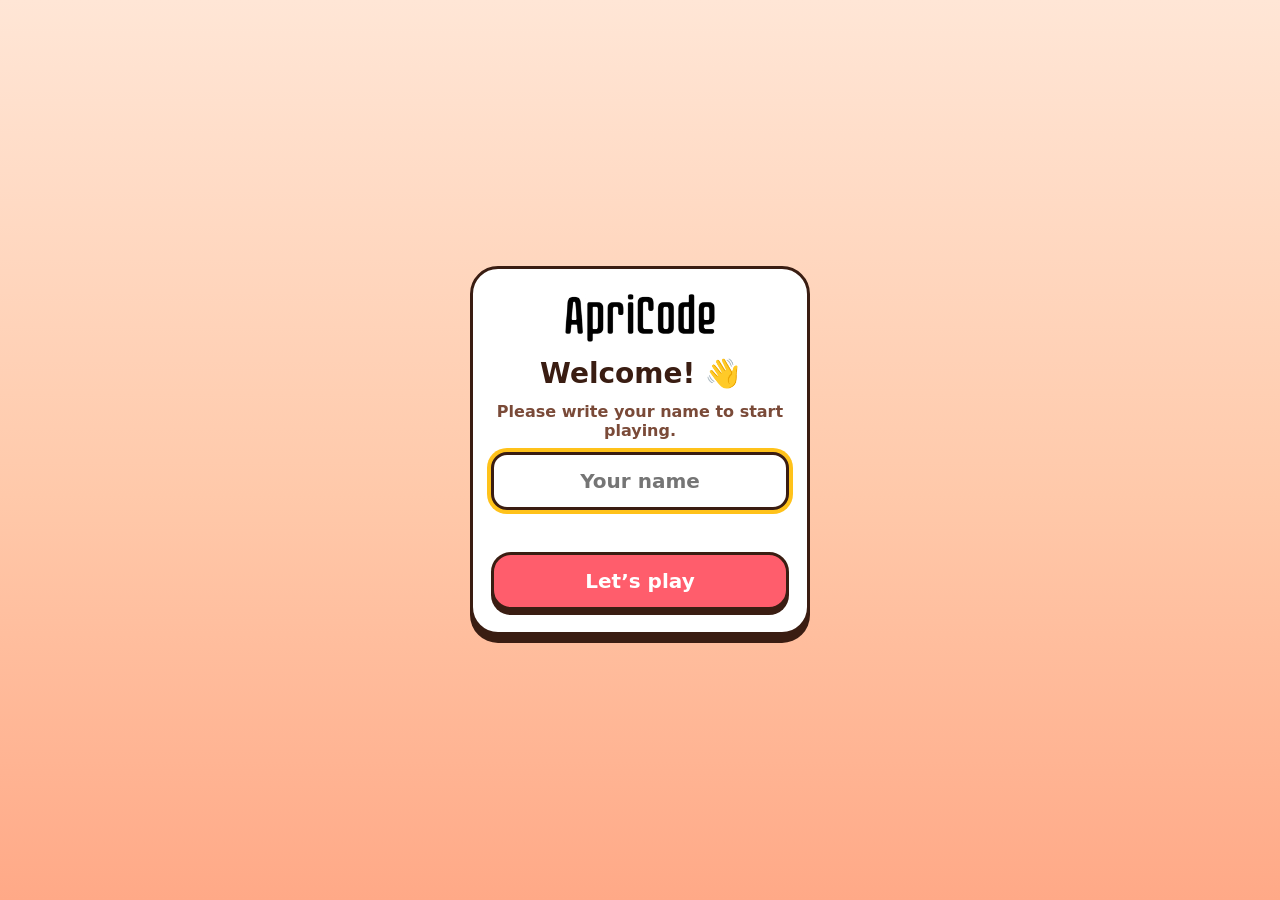
<file: connect4.html>
<!DOCTYPE html>
<html lang="en">
<head>
<meta charset="utf-8">
<meta name="viewport" content="width=device-width, initial-scale=1, viewport-fit=cover">
<title>Four in a Row · ApriCode Games</title>
<meta name="theme-color" content="#141420">
<link rel="manifest" href="manifest.json">
<link rel="icon" href="icon-192.png">
<link rel="apple-touch-icon" href="apple-touch-icon.png">
<style>
*{box-sizing:border-box}
html,body{margin:0;min-height:100%;background:#0b0b14;color:#fff;font-family:system-ui,-apple-system,"Segoe UI",Roboto,sans-serif;-webkit-user-select:none;user-select:none;-webkit-tap-highlight-color:transparent;touch-action:manipulation}
#app{max-width:520px;min-height:100vh;min-height:100dvh;margin:0 auto;display:flex;flex-direction:column;background:linear-gradient(#b867d6 0,#8f5ec8 36%,#2d4aa8 70%,#0a3a8c 100%);padding-bottom:env(safe-area-inset-bottom)}
.top{display:flex;align-items:center;gap:10px;padding:calc(10px + env(safe-area-inset-top)) 14px 10px;background:#141420;border-bottom:4px solid;border-image:linear-gradient(90deg,#00b7ff,#8a2be2,#ff7a00,#ffc400) 1}
.top h1{flex:1;margin:0;font-size:13px;letter-spacing:2px;color:#cfd2e6;font-weight:800;text-transform:uppercase}
.ib{width:46px;height:46px;border:0;border-radius:14px;display:grid;place-items:center;cursor:pointer;text-decoration:none}
.ib svg{width:24px;height:24px}
.ib.h{background:#12384a;color:#00b7ff}.ib.r{background:#2a1650;color:#a73cff}.ib.s{background:#3a1219;color:#ff3b55}.ib.sh{background:#3a2812;color:#ff9a00}
.off .wv{display:none}
.players{display:flex;justify-content:space-around;padding:20px 10px 8px}
.pl{display:flex;flex-direction:column;align-items:center;gap:5px;min-width:110px}
.av{width:86px;height:86px;border-radius:22px;background:#fff;display:grid;place-items:center;border:6px solid;box-shadow:0 6px 0 rgba(0,0,0,.25);overflow:hidden;font-size:48px;line-height:1}
.av.r{border-color:#ff2d2d}.av.y{border-color:#ffc21a}
.av svg{width:70px;height:70px}
.pl b{font-size:22px;text-shadow:0 2px 0 rgba(0,0,0,.2)}
.wins{font-size:13px;font-weight:700;background:rgba(0,0,0,.25);padding:2px 10px;border-radius:10px}
.tri{width:0;height:0;border:12px solid transparent;border-top:0;border-bottom:20px solid #fff;visibility:hidden}
.pl.on .tri{visibility:visible;animation:bob .7s ease-in-out infinite alternate}
@keyframes bob{to{transform:translateY(-5px)}}
#msg{text-align:center;font-weight:800;font-size:18px;min-height:26px;margin:2px 0 10px;text-shadow:0 2px 0 rgba(0,0,0,.25)}
.bw{padding:0 8px}
#board{display:grid;grid-template-columns:repeat(7,1fr);gap:clamp(5px,1.7vw,9px);padding:clamp(10px,3vw,16px);border-radius:30px;background:linear-gradient(#00c0ff,#0a98f2);border:4px solid #35cbff;box-shadow:0 8px 0 #0771c4,0 20px 30px rgba(0,0,0,.35);overflow:hidden}
.c{position:relative;aspect-ratio:1;border-radius:50%;background:#43507f;box-shadow:inset 0 5px 8px rgba(0,0,0,.4),0 0 0 3px rgba(40,190,255,.9);cursor:pointer}
.d{position:absolute;inset:0;border-radius:50%;animation:drop .5s both}
.d.r{background:radial-gradient(circle at 35% 30%,#ff9a6c,#ff3b30 55%,#d01818);box-shadow:inset 0 0 0 7px rgba(255,255,255,.16),0 3px 5px rgba(0,0,0,.3)}
.d.y{background:radial-gradient(circle at 35% 30%,#fff4a8,#ffc700 55%,#ff9e00);box-shadow:inset 0 0 0 7px rgba(255,255,255,.2),0 3px 5px rgba(0,0,0,.3)}
.d.w{animation:pulse .6s ease-in-out infinite alternate}
@keyframes drop{0%{transform:translateY(var(--f))}55%{transform:translateY(0)}70%{transform:translateY(-9%)}85%{transform:translateY(0)}92%{transform:translateY(-2%)}100%{transform:translateY(0)}}
@keyframes pulse{to{transform:scale(1.1);box-shadow:0 0 0 4px #fff,0 0 22px 6px #fff}}
.bar{display:flex;gap:10px;padding:18px 14px 22px}
.bt{flex:1;font:inherit;font-weight:800;font-size:16px;padding:14px 10px;border:0;border-radius:18px;color:#fff;cursor:pointer;background:rgba(255,255,255,.16);border:1px solid rgba(255,255,255,.3)}
.bt:active,.big:active{transform:scale(.96)}
.ov{position:fixed;inset:0;display:none;align-items:center;justify-content:center;background:rgba(10,10,30,.66);z-index:20;padding:20px}
.ov.show{display:flex;animation:in .3s ease both}
@keyframes in{from{opacity:0;transform:translateY(14px)}to{opacity:1;transform:none}}
.card{width:100%;max-width:340px;text-align:center;padding:24px 20px;border-radius:28px;background:linear-gradient(#3b2a78,#1f2f78);border:1px solid rgba(255,255,255,.25);box-shadow:0 24px 60px rgba(0,0,0,.5);display:flex;flex-direction:column;gap:12px}
.card h2{margin:0;font-size:30px;font-weight:900}
.card p{margin:0;color:#cfd2f0;font-weight:600}
.big{font:inherit;font-weight:800;font-size:19px;padding:15px;border:0;border-radius:18px;color:#fff;cursor:pointer;background:linear-gradient(135deg,#ff7aa5,#ff4d7d);box-shadow:0 6px 18px rgba(255,77,125,.4);text-decoration:none;display:block}
.big.alt{background:linear-gradient(135deg,#27c0ff,#1478e6);box-shadow:0 6px 18px rgba(20,120,230,.4)}
.seg{display:flex;gap:4px;padding:4px;border-radius:16px;background:rgba(255,255,255,.12)}
.seg button{flex:1;font:inherit;font-weight:800;font-size:14px;padding:9px 4px;border:0;border-radius:12px;background:transparent;color:#fff;cursor:pointer}
.seg button.sel{background:#fff;color:#2a2a6a}
.lnk{color:#cfd2f0;font-weight:700;text-decoration:none;font-size:14px}
</style>
</head>
<body>
<div id="app">
  <div class="top">
    <h1>Four in a row</h1>
    <a class="ib h" href="./" aria-label="Home"><svg viewBox="0 0 24 24" fill="currentColor"><path d="M12 3 2 12h3v8h5v-5h4v5h5v-8h3z"/></svg></a>
    <button class="ib r" id="bRestart" aria-label="Restart"><svg viewBox="0 0 24 24" fill="none" stroke="currentColor" stroke-width="2.4" stroke-linecap="round" stroke-linejoin="round"><path d="M21 12a9 9 0 1 1-3-6.7"/><path d="M21 4v5h-5"/></svg></button>
    <button class="ib s" id="bSnd" aria-label="Sound"><svg viewBox="0 0 24 24"><path d="M4 9v6h4l5 4V5L8 9z" fill="currentColor"/><path class="wv" d="M16 9a4 4 0 0 1 0 6M18.5 6.5a8 8 0 0 1 0 11" fill="none" stroke="currentColor" stroke-width="2" stroke-linecap="round"/></svg></button>
    <button class="ib sh" id="bShare" aria-label="Share"><svg viewBox="0 0 24 24" fill="currentColor"><circle cx="18" cy="5" r="3"/><circle cx="6" cy="12" r="3"/><circle cx="18" cy="19" r="3"/><path d="M8 11l8-5M8 13l8 5" stroke="currentColor" stroke-width="2" fill="none"/></svg></button>
  </div>
  <div class="players">
    <div class="pl" id="p1"><div class="av r"><svg viewBox="0 0 64 64"><circle cx="32" cy="22" r="12" fill="#9bbbe0"/><path d="M8 62c0-14 10-22 24-22s24 8 24 22z" fill="#9bbbe0"/></svg></div><b id="n1">You</b><span class="wins">Wins: <span id="s1">0</span></span><i class="tri"></i></div>
    <div class="pl" id="p2"><div class="av y" id="av2"></div><b id="n2">Robot</b><span class="wins">Wins: <span id="s2">0</span></span><i class="tri"></i></div>
  </div>
  <div id="msg"></div>
  <div class="bw"><div id="board" role="grid" aria-label="Game board"></div></div>
  <div class="bar"><button class="bt" id="bAgain">↻ Restart</button><button class="bt" id="bMode">🎮 Change mode</button></div>
</div>

<div class="ov show" id="menu"><div class="card">
  <h2>Four in a Row</h2>
  <p>Connect four discs to win!</p>
  <button class="big" id="vsBot">🤖 Play vs Robot</button>
  <div class="seg" id="seg"><button>Easy</button><button>Medium</button><button>Hard</button></div>
  <button class="big alt" id="vs2">👥 2 Players · same phone</button>
  <a class="lnk" href="./">← Back to ApriCode Games</a>
</div></div>

<div class="ov" id="end"><div class="card">
  <h2 id="eT"></h2><p id="eM"></p>
  <button class="big" id="again">Play again</button>
  <button class="big alt" id="chg">Change mode</button>
  <a class="lnk" href="./">← ApriCode Games</a>
</div></div>

<script>
(function(){
const $=id=>document.getElementById(id);
const ls={g(k,d){try{const v=localStorage.getItem(k);return v===null?d:v}catch(e){return d}},s(k,v){try{localStorage.setItem(k,v)}catch(e){}}};
const DIRS=[[0,1],[1,0],[1,1],[1,-1]],ORD=[3,2,4,1,5,0,6];
const PERSON='<svg viewBox="0 0 64 64"><circle cx="32" cy="22" r="12" fill="#9bbbe0"/><path d="M8 62c0-14 10-22 24-22s24 8 24 22z" fill="#9bbbe0"/></svg>';
let g=new Array(42).fill(0),turn=1,over=true,busy=false,mode='bot',starter=2,scores=[0,0],timer=null,ac=null;
let diff=parseInt(ls.g('c4_diff','1'),10);if(!(diff>=0&&diff<=2))diff=1;
let muted=ls.g('c4_mute','0')==='1';

/* ---------- sound ---------- */
function snd(f,t,type,v,delay){if(muted)return;try{ac=ac||new(window.AudioContext||window.webkitAudioContext)();if(ac.state==='suspended')ac.resume();const s=ac.currentTime+(delay||0),o=ac.createOscillator(),gn=ac.createGain();o.type=type||'sine';o.frequency.setValueAtTime(f,s);gn.gain.setValueAtTime(v||.12,s);gn.gain.exponentialRampToValueAtTime(.001,s+t);o.connect(gn);gn.connect(ac.destination);o.start(s);o.stop(s+t+.02)}catch(e){}}

/* ---------- rules ---------- */
function place(b,c,p){for(let r=5;r>=0;r--){const i=r*7+c;if(!b[i]){b[i]=p;return i}}return -1}
function fourAt(b,i,p){const r=(i/7)|0,c=i%7;for(const d of DIRS){let n=1;for(let k=1;k<4;k++){const rr=r+d[0]*k,cc=c+d[1]*k;if(rr<0||rr>5||cc<0||cc>6||b[rr*7+cc]!==p)break;n++}for(let k=1;k<4;k++){const rr=r-d[0]*k,cc=c-d[1]*k;if(rr<0||rr>5||cc<0||cc>6||b[rr*7+cc]!==p)break;n++}if(n>=4)return true}return false}
function winCells(b,i,p){const r=(i/7)|0,c=i%7;for(const d of DIRS){const L=[i];for(let k=1;k<4;k++){const rr=r+d[0]*k,cc=c+d[1]*k;if(rr<0||rr>5||cc<0||cc>6||b[rr*7+cc]!==p)break;L.push(rr*7+cc)}for(let k=1;k<4;k++){const rr=r-d[0]*k,cc=c-d[1]*k;if(rr<0||rr>5||cc<0||cc>6||b[rr*7+cc]!==p)break;L.push(rr*7+cc)}if(L.length>=4)return L}return null}

/* ---------- robot ---------- */
function evalB(b,me,op){
  let s=0;for(let r=0;r<6;r++){const v=b[r*7+3];if(v===me)s+=3;else if(v===op)s-=3}
  const W=(i,d)=>{let m=0,o=0;for(let k=0;k<4;k++){const v=b[i+d*k];if(v===me)m++;else if(v===op)o++}if(m&&o)return 0;if(m===3)return 5;if(m===2)return 2;if(o===3)return -6;if(o===2)return -2;return 0};
  for(let r=0;r<6;r++)for(let c=0;c<4;c++)s+=W(r*7+c,1);
  for(let r=0;r<3;r++){for(let c=0;c<7;c++)s+=W(r*7+c,7);for(let c=0;c<4;c++)s+=W(r*7+c,8);for(let c=3;c<7;c++)s+=W(r*7+c,6)}
  return s;
}
function mm(b,d,a,be,max,me,op){
  if(d===0)return evalB(b,me,op);
  let any=false,v=max?-1e9:1e9;
  for(const c of ORD){
    if(b[c])continue;any=true;const p=max?me:op,i=place(b,c,p);let s;
    if(fourAt(b,i,p))s=max?1e5+d:-1e5-d;else s=mm(b,d-1,a,be,!max,me,op);
    b[i]=0;
    if(max){if(s>v)v=s;if(v>a)a=v}else{if(s<v)v=s;if(v<be)be=v}
    if(a>=be)break;
  }
  return any?v:0;
}
function pick(){
  const moves=ORD.filter(c=>!g[c]);
  if(diff===0&&Math.random()<.4)return moves[(Math.random()*moves.length)|0];
  const depth=[2,4,6][diff],b=g.slice();let best=-1e9,bc=[];
  for(const c of moves){
    const i=place(b,c,2);let s;
    if(fourAt(b,i,2))s=1e6;else s=mm(b,depth-1,-1e9,1e9,false,2,1);
    b[i]=0;
    if(s>best){best=s;bc=[c]}else if(s===best)bc.push(c);
  }
  return bc[(Math.random()*bc.length)|0];
}

/* ---------- board ---------- */
const board=$('board'),cells=[];
for(let i=0;i<42;i++){const c=document.createElement('div');c.className='c';c.dataset.c=i%7;board.appendChild(c);cells.push(c)}
board.addEventListener('click',e=>{const c=e.target.closest('.c');if(c)play(+c.dataset.c)});
window.addEventListener('keydown',e=>{if(/^[1-7]$/.test(e.key)&&!$('menu').classList.contains('show')&&!$('end').classList.contains('show'))play(+e.key-1)});

function names(){
  $('n1').textContent=mode==='bot'?'You':'Player 1';
  $('n2').textContent=mode==='bot'?'Robot':'Player 2';
  $('av2').innerHTML=mode==='bot'?'<span>🤖</span>':PERSON;
  $('s1').textContent=scores[0];$('s2').textContent=scores[1];
}
function turnUI(){
  $('p1').classList.toggle('on',!over&&turn===1);$('p2').classList.toggle('on',!over&&turn===2);
  if(over)return;
  $('msg').textContent=mode==='bot'?(turn===1?'Your turn':'Robot is thinking…'):('Player '+turn+'’s turn');
}
function newGame(){
  clearTimeout(timer);g.fill(0);cells.forEach(c=>{c.innerHTML=''});
  over=false;busy=false;starter=3-starter;turn=starter;
  $('end').classList.remove('show');turnUI();
  if(mode==='bot'&&turn===2)botTurn();
}
function startMode(m){mode=m;scores=[0,0];starter=2;names();$('menu').classList.remove('show');newGame()}
function showMenu(){clearTimeout(timer);over=true;busy=false;$('end').classList.remove('show');$('menu').classList.add('show');turnUI()}

function play(c){if(over||busy||(mode==='bot'&&turn===2))return;drop(c)}
function botTurn(){busy=true;turnUI();timer=setTimeout(()=>{if(over)return;busy=false;drop(pick())},450)}
function drop(c){
  const i=place(g,c,turn);
  if(i<0){snd(120,.15,'square',.1);return}
  const r=(i/7)|0,d=document.createElement('div'),dur=.3+r*.07;
  d.className='d '+(turn===1?'r':'y');d.style.setProperty('--f',-(r+1)*112+'%');d.style.animationDuration=dur+'s';
  cells[i].appendChild(d);snd(170,.14,'triangle',.28,dur*.5);busy=true;
  const wc=winCells(g,i,turn);
  if(wc){finish(turn,wc);return}
  if(g.every(Boolean)){finish(0,null);return}
  turn=3-turn;turnUI();
  timer=setTimeout(()=>{busy=false;if(!over&&mode==='bot'&&turn===2)botTurn()},dur*1000+80);
}
function finish(w,wc){
  over=true;busy=true;turnUI();
  if(w&&window.AP&&(mode==='two'||w===1)){AP.confetti(120);AP.vib([40,30,80])}
  if(w){scores[w-1]++;names();wc.forEach(i=>cells[i].firstChild&&cells[i].firstChild.classList.add('w'))}
  const t=w===0?'🤝 It’s a draw!':mode==='bot'?(w===1?'🎉 You win!':'🤖 Robot wins!'):('🎉 Player '+w+' wins!');
  $('msg').textContent=t.replace(/^\S+\s/,'');
  timer=setTimeout(()=>{
    if(w){snd(660,.15,'square',.08);snd(880,.15,'square',.08,.15);snd(1320,.3,'square',.08,.3)}else snd(200,.3,'sawtooth',.08);
    $('eT').textContent=t;$('eM').textContent=mode==='bot'?'Score: You '+scores[0]+' – '+scores[1]+' Robot':'Score: P1 '+scores[0]+' – '+scores[1]+' P2';
    $('end').classList.add('show');
  },1100);
}

/* ---------- buttons ---------- */
$('vsBot').addEventListener('click',()=>startMode('bot'));
$('vs2').addEventListener('click',()=>startMode('two'));
[...$('seg').children].forEach((b,i)=>{b.addEventListener('click',()=>{diff=i;ls.s('c4_diff',i);markSeg()})});
function markSeg(){[...$('seg').children].forEach((b,i)=>b.classList.toggle('sel',i===diff))}
$('bRestart').addEventListener('click',newGame);$('bAgain').addEventListener('click',newGame);$('again').addEventListener('click',newGame);
$('bMode').addEventListener('click',showMenu);$('chg').addEventListener('click',showMenu);
$('bSnd').addEventListener('click',()=>{muted=!muted;ls.s('c4_mute',muted?'1':'0');$('bSnd').classList.toggle('off',muted)});
$('bShare').addEventListener('click',()=>{
  const url=new URL('./',location.href).href;
  if(navigator.share)navigator.share({title:'ApriCode Games',text:'Play Four in a Row!',url}).catch(()=>{});
  else if(navigator.clipboard)navigator.clipboard.writeText(url).then(()=>{$('msg').textContent='Link copied!'}).catch(()=>{});
});
markSeg();names();$('bSnd').classList.toggle('off',muted);
})();
</script>
<script src="fx.js"></script>
<script src="pwa.js"></script>
</body>
</html>
</file>
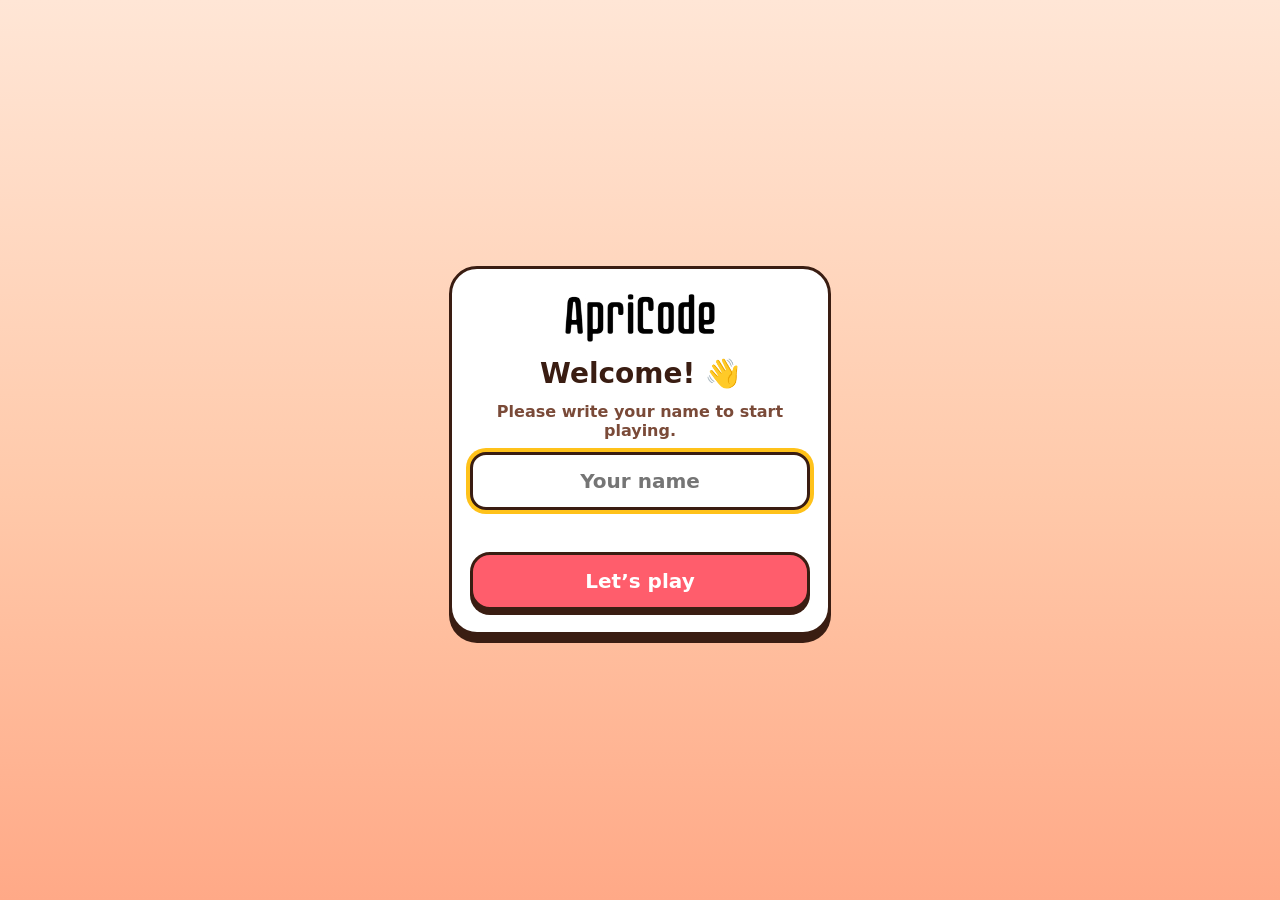
<file: flappy.html>
<!DOCTYPE html>
<html lang="en">
<head>
<meta charset="utf-8">
<meta name="viewport" content="width=device-width, initial-scale=1, viewport-fit=cover, user-scalable=no">
<meta name="theme-color" content="#ffb27f">
<link rel="manifest" href="manifest.json">
<link rel="icon" href="icon-192.png">
<link rel="apple-touch-icon" href="apple-touch-icon.png">
<meta name="mobile-web-app-capable" content="yes">
<meta name="apple-mobile-web-app-capable" content="yes">
<meta name="apple-mobile-web-app-title" content="ApriCode Games">
<meta name="apple-mobile-web-app-status-bar-style" content="black-translucent">
<title>Flappy Fly · ApriCode Games</title>
<style>
:root{--bg:#d9f1f7;--glass:rgba(255,255,255,.66);--bd:rgba(255,255,255,.85);--ink:#17384a;--mut:#4f7285;--cc:rgba(255,255,255,.6);--acc:#ff5e8a;box-sizing:border-box;padding-top:env(safe-area-inset-top,0px);padding-bottom:env(safe-area-inset-bottom,0px)}
@media (prefers-color-scheme:dark){:root:not([data-theme="light"]){--bg:#101a33;--glass:rgba(24,34,66,.72);--bd:rgba(255,255,255,.16);--ink:#eaf4ff;--mut:#9db4d4;--cc:rgba(255,255,255,.08)}}
:root[data-theme="dark"]{--bg:#101a33;--glass:rgba(24,34,66,.72);--bd:rgba(255,255,255,.16);--ink:#eaf4ff;--mut:#9db4d4;--cc:rgba(255,255,255,.08)}
html,body{height:100%;margin:0;overflow:hidden;background:var(--bg);font-family:system-ui,"Segoe UI",Roboto,"Helvetica Neue",sans-serif;-webkit-user-select:none;user-select:none;-webkit-tap-highlight-color:transparent;touch-action:none}
#wrap{height:100%;display:flex;justify-content:center}
#stage{position:relative;height:100%;width:100%;overflow:hidden;box-shadow:0 0 50px rgba(0,0,0,.25)}
#cv{display:block;width:100%;height:100%}
.ov{position:absolute;inset:0;display:none;flex-direction:column;align-items:center;padding:24px 18px 84px;color:var(--ink);overflow:auto;touch-action:pan-y}
.ov.show{display:flex;animation:in .35s ease both}
@keyframes in{from{opacity:0;transform:translateY(16px)}to{opacity:1;transform:none}}
#menu{justify-content:space-between}
.ov>.card{margin:auto}
.card{background:var(--glass);-webkit-backdrop-filter:blur(18px);backdrop-filter:blur(18px);border:1px solid var(--bd);border-radius:28px;padding:18px;box-shadow:0 20px 50px rgba(20,60,90,.22);width:100%;max-width:340px;box-sizing:border-box}
h1{margin:14px 0 0;text-align:center;font-size:clamp(40px,12vw,60px);font-weight:900;line-height:.95;letter-spacing:-1.5px;background:linear-gradient(135deg,#12b0cf,#ff5e8a);-webkit-background-clip:text;background-clip:text;color:transparent;filter:drop-shadow(0 3px 0 rgba(255,255,255,.85))}
.sub{margin:8px 0 0;text-align:center;font-weight:800;letter-spacing:4px;text-transform:uppercase;font-size:14px;color:#0e8aa3}
.bot{width:100%;max-width:340px;display:flex;flex-direction:column;gap:12px;align-items:center}
.chip{background:var(--glass);border:1px solid var(--bd);border-radius:30px;padding:8px 18px;font-weight:700;-webkit-backdrop-filter:blur(12px);backdrop-filter:blur(12px)}
.chip b{color:var(--acc);font-size:1.2em;margin-left:4px}
.seg{display:flex;width:100%;gap:4px;padding:4px;box-sizing:border-box;background:var(--glass);border:1px solid var(--bd);border-radius:18px;-webkit-backdrop-filter:blur(12px);backdrop-filter:blur(12px)}
.seg button{flex:1;font:inherit;font-weight:800;font-size:15px;padding:10px 4px;border:0;border-radius:14px;background:transparent;color:var(--ink);cursor:pointer;transition:.15s}
.seg button.sel{background:linear-gradient(135deg,#19b6d2,#12a3c4);color:#fff;box-shadow:0 4px 12px rgba(18,163,196,.4)}
.tip{margin:0;font-size:14px;font-weight:600;text-align:center;color:#0e6f85;background:rgba(255,255,255,.55);padding:6px 12px;border-radius:14px}
.btn{font:inherit;font-weight:800;font-size:18px;border:0;border-radius:20px;padding:14px 20px;color:#fff;cursor:pointer;background:linear-gradient(135deg,#ff7aa5,#ff4d7d);box-shadow:0 8px 22px rgba(255,77,125,.42),inset 0 1px 0 rgba(255,255,255,.45);transition:transform .12s}
.btn:active{transform:scale(.96)}
.btn:focus-visible,.cc:focus-visible,.sw:focus-visible{outline:3px solid #ffd84d;outline-offset:2px}
.btn.g{background:var(--glass);color:var(--ink);border:1px solid var(--bd);box-shadow:0 6px 18px rgba(20,60,90,.15)}
.btn.big{width:100%;font-size:24px;padding:17px}
.row{display:flex;gap:10px;width:100%}.row .btn{flex:1;font-size:16px}
h2{margin:0 0 10px;text-align:center;font-size:24px;font-weight:900}
#pv{width:100%;display:block;border-radius:18px}
#pvn{text-align:center;font-weight:800;margin:8px 0 2px;color:var(--acc)}
.lbl{font-size:12px;font-weight:800;letter-spacing:1.5px;text-transform:uppercase;color:var(--mut);margin:8px 0 4px}
#chars{display:grid;grid-template-columns:repeat(3,1fr);gap:8px}
.cc{border:2px solid transparent;background:var(--cc);border-radius:16px;padding:6px 2px 4px;cursor:pointer;font:inherit;font-weight:700;font-size:12px;color:var(--ink);display:flex;flex-direction:column;align-items:center;gap:2px;transition:.15s}
.cc canvas{width:58px;height:58px}
.cc.sel{border-color:var(--acc);background:rgba(255,94,138,.18);transform:translateY(-2px)}
#cols{display:flex;gap:6px;justify-content:space-between;margin:6px 0 14px}
.sw{width:34px;height:34px;border-radius:50%;border:3px solid #fff;box-shadow:0 2px 8px rgba(0,0,0,.25);cursor:pointer;padding:0;transition:.15s}
.sw.sel{transform:scale(1.18);box-shadow:0 0 0 3px var(--acc),0 4px 10px rgba(0,0,0,.25)}
.ctr{text-align:center;display:flex;flex-direction:column;gap:12px;align-items:center}
#oTitle{font-size:38px;font-weight:900;color:var(--acc)}
#new{display:none;background:linear-gradient(135deg,#ffd84d,#ffab2e);color:#5a3a00;padding:4px 14px;border-radius:20px;font-weight:800;font-size:14px}
.tiles{display:flex;gap:10px;width:100%}.tiles div{flex:1;background:var(--cc);border-radius:18px;padding:10px;display:flex;flex-direction:column}
.tiles span{font-size:12px;font-weight:800;letter-spacing:1px;text-transform:uppercase;color:var(--mut)}
.tiles b{font-size:34px;font-weight:900}
#ad{position:absolute;left:50%;bottom:8px;transform:translateX(-50%);width:min(320px,calc(100% - 16px));height:50px;z-index:4;display:flex;align-items:center;justify-content:center;overflow:hidden;box-sizing:border-box;border:1px dashed var(--bd);border-radius:12px;background:var(--glass);color:var(--mut);font-size:12px;font-weight:700;letter-spacing:1px;text-transform:uppercase}
#ad{border:0}
#ad a{position:absolute;left:0;top:0;transition:transform .6s ease;display:flex;align-items:center;gap:10px;width:100%;height:100%;padding:0 10px;box-sizing:border-box;color:#fff;text-decoration:none;background:linear-gradient(110deg,#833ab4,#fd1d1d 55%,#fcb045)}
#ad svg{flex:none}#ad span{min-width:0}
#ad b{display:block;font-size:14px;letter-spacing:0;text-transform:none;line-height:1.15;white-space:nowrap;overflow:hidden;text-overflow:ellipsis}
#ad small{display:block;font-size:11px;letter-spacing:0;text-transform:none;opacity:.92}
#ad i{margin-left:auto;flex:none;font-style:normal;background:rgba(255,255,255,.25);border-radius:10px;padding:4px 9px;font-size:12px;letter-spacing:0;text-transform:none}
#games{justify-content:flex-start;gap:20px}
.gl{width:100%;max-width:340px;display:flex;flex-direction:column;gap:14px;margin:auto 0}
.gcard{display:flex;align-items:center;gap:14px;width:100%;box-sizing:border-box;padding:16px;border:1px solid var(--bd);border-radius:24px;background:var(--glass);color:var(--ink);text-decoration:none;font:inherit;text-align:left;cursor:pointer;-webkit-backdrop-filter:blur(16px);backdrop-filter:blur(16px);box-shadow:0 14px 36px rgba(20,60,90,.2);transition:transform .12s}
.gcard:active{transform:scale(.97)}
.gi{font-size:44px;line-height:1}
.gcard b{display:block;font-size:20px;font-weight:900}
.gcard small{display:block;font-size:13px;font-weight:600;color:var(--mut)}
.gcard i{margin-left:auto;font-style:normal;font-weight:800;color:#fff;background:linear-gradient(135deg,#ff7aa5,#ff4d7d);padding:8px 16px;border-radius:14px}
#snd{position:absolute;top:10px;right:10px;z-index:5;width:44px;height:44px;border-radius:50%;border:1px solid var(--bd);font-size:20px;background:var(--glass);-webkit-backdrop-filter:blur(10px);backdrop-filter:blur(10px);cursor:pointer}
</style>
</head>
<body>
<div id="wrap"><div id="stage">
<canvas id="cv"></canvas>
<button id="snd" aria-label="Toggle sound">🔊</button>
<!-- AD SLOT: standard 320x50 mobile banner. When you host this game on your own site, paste your ad network code inside #ad. -->
<div id="ad" role="complementary" aria-label="Advertisement"><a href="https://www.instagram.com/maryafurniture_armenia/" target="_blank" rel="noopener noreferrer sponsored" aria-label="Ad: Marya Furniture Armenia on Instagram"><svg width="26" height="26" viewBox="0 0 24 24" fill="none" stroke="#fff" stroke-width="2"><rect x="3" y="3" width="18" height="18" rx="5"/><circle cx="12" cy="12" r="4"/><circle cx="17.5" cy="6.5" r="1" fill="#fff" stroke="none"/></svg><span><b>Marya Furniture Armenia</b><small>Ad · @maryafurniture_armenia</small></span><i>Follow</i></a></div>
<div id="menu" class="ov show">
  <div><h1>Flappy Fly</h1><p class="sub">Balloon Rescue!</p></div>
  <div class="bot">
    <div class="chip">🏆 Best<b id="mBest">0</b></div>
    <div class="lbl" style="margin:0;text-align:center">Difficulty · hole size</div><div class="seg" id="seg"></div>
    <button class="btn big" id="play">Play</button>
    <button class="btn g big" id="custBtn" style="font-size:18px;padding:13px">🎨 Choose hero &amp; balloon</button>
    <button class="btn g big" id="gBack" style="font-size:18px;padding:13px">🏠 ApriCode Games</button>
    <p class="tip">Tap &amp; hold to rise. Keep the wire inside the hole!</p>
  </div>
</div>
<div id="cust" class="ov"><div class="card">
  <h2>Choose your hero</h2>
  <canvas id="pv" width="480" height="400"></canvas>
  <div id="pvn"></div>
  <div class="lbl">Character</div><div id="chars"></div>
  <div class="lbl">Balloon color</div><div id="cols"></div>
  <button class="btn big" id="done">Done</button>
</div></div>
<div id="over" class="ov"><div class="card ctr">
  <div id="oTitle">Pop!</div><div id="new">★ New best!</div>
  <div class="tiles"><div><span>Score</span><b id="oScore">0</b></div><div><span>Best</span><b id="oBest">0</b></div></div>
  <button class="btn big" id="again">Restart</button>
  <div class="row"><button class="btn g" id="home">Main Menu</button><button class="btn g" id="custBtn2">🎨 Hero</button></div>
</div></div>
</div></div>
<script>
(function(){
const TAU=6.2832,H=520,groundY=H-44,ceilY=18,FR=11;let BR=66,OFF=84,dk=1;
let W=300,scale=1,dpr=1;
const $=id=>document.getElementById(id),cv=$('cv'),ctx=cv.getContext('2d'),stage=$('stage'),wrap=$('wrap'),pc=$('pv').getContext('2d'),custEl=$('cust');
const ls={g(k,d){try{const v=localStorage.getItem(k);return v===null?d:v}catch(e){return d}},s(k,v){try{localStorage.setItem(k,v)}catch(e){}}};
const DIFFS=[['Easy',1],['Medium',.78],['Hard',.62]];
const CH=[['fly','Buzz'],['mosq','Zee'],['bee','Honey'],['lady','Dot'],['butt','Flutter'],['ghost','Boo']];
const BC=[['#f27db3','#b8478a'],['#ff5a5f','#b3262c'],['#ff9f43','#c26a12'],['#ffd43b','#b08c00'],['#4cd97b','#1f8f4a'],['#4dabf7','#1e6fb5'],['#a78bfa','#6d45c9']];
let diffIdx=Math.max(0,Math.min(2,+ls.g('ff_diff',0)||0)),best=0,charId=ls.g('ff_char','fly'),colIdx=+ls.g('ff_col',0)||0;
if(!CH.some(c=>c[0]===charId))charId='fly';if(!(colIdx>=0&&colIdx<BC.length))colIdx=0;setDiff(diffIdx);
$('mBest').textContent=best;

/* ---------- audio ---------- */
let ac=null,muted=false;
function audio(){if(!ac){try{ac=new(window.AudioContext||window.webkitAudioContext)()}catch(e){}}if(ac&&ac.state==='suspended')ac.resume()}
function tone(f1,f2,dur,type,vol,delay){if(!ac||muted)return;const t=ac.currentTime+(delay||0),o=ac.createOscillator(),g=ac.createGain();o.type=type||'sine';o.frequency.setValueAtTime(f1,t);o.frequency.exponentialRampToValueAtTime(f2,t+dur);g.gain.setValueAtTime(vol||.12,t);g.gain.exponentialRampToValueAtTime(.001,t+dur);o.connect(g);g.connect(ac.destination);o.start(t);o.stop(t+dur+.03)}
function noise(dur,vol){if(!ac||muted)return;const n=ac.sampleRate*dur,b=ac.createBuffer(1,n,ac.sampleRate),d=b.getChannelData(0);for(let i=0;i<n;i++)d[i]=(Math.random()*2-1)*(1-i/n);const s=ac.createBufferSource(),g=ac.createGain();s.buffer=b;g.gain.value=vol;s.connect(g);g.connect(ac.destination);s.start()}
const sfx={flap(){tone(380,640,.09,'triangle',.11)},score(){tone(660,660,.09,'square',.06);tone(990,990,.16,'square',.06,.09)},perfect(){tone(880,880,.08,'square',.06);tone(1175,1175,.08,'square',.06,.08);tone(1568,1568,.18,'square',.06,.16)},near(){tone(900,1500,.14,'sine',.1,.02)},hit(){noise(.25,.25);tone(320,50,.45,'sawtooth',.18)},click(){tone(500,700,.07,'triangle',.1)}};
$('snd').addEventListener('pointerdown',e=>e.stopPropagation());
$('snd').addEventListener('click',()=>{audio();muted=!muted;$('snd').textContent=muted?'🔇':'🔊'});

/* ---------- characters ---------- */
function drawChar(c,id,w,vy,dead){
  const look=Math.max(-1,Math.min(1.5,vy/250));
  const E=(x,y,r,col)=>{if(dead){c.strokeStyle=col||'#222';c.lineWidth=1.5;c.beginPath();c.moveTo(x-r,y-r);c.lineTo(x+r,y+r);c.moveTo(x+r,y-r);c.lineTo(x-r,y+r);c.stroke()}else{c.fillStyle='#fff';c.beginPath();c.arc(x,y,r,0,TAU);c.fill();c.fillStyle='#111';c.beginPath();c.arc(x+r*.2,y+look*r*.3,r*.5,0,TAU);c.fill()}};
  const WG=(fill,rx,ry,y0)=>{c.fillStyle=fill;c.strokeStyle='rgba(60,90,110,.6)';c.lineWidth=1.2;for(const s of[-1,1]){c.save();c.translate(s*3,y0);c.rotate(s*(.7+w*.6));c.beginPath();c.ellipse(0,-ry*.9,rx,ry,0,0,TAU);c.fill();c.stroke();c.restore()}};
  const L=(col,lw,pts)=>{c.strokeStyle=col;c.lineWidth=lw;c.lineCap='round';c.beginPath();for(const p of pts){c.moveTo(p[0],p[1]);for(let i=2;i<p.length;i+=2)c.lineTo(p[i],p[i+1])}c.stroke();c.lineCap='butt'};
  const O=(x,y,rx,ry,f,rot)=>{c.fillStyle=f;c.beginPath();c.ellipse(x,y,rx,ry,rot||0,0,TAU);c.fill()};
  if(id==='fly'){
    WG('rgba(255,255,255,.8)',4.5,10,-6);
    L('#14181c',1.6,[[-4,-9,-8,-17,-11,-21],[-9,-16,-13,-16],[4,-9,8,-17,11,-21],[9,-16,13,-16],[-5,9,-8,15],[5,9,8,15]]);
    O(0,0,11.5,11.5,'#16191d');for(let i=0;i<12;i++){const a=i*.5236,r=11+Math.sin(w*3+i*2)*.8;c.beginPath();c.arc(Math.cos(a)*r,Math.sin(a)*r,3,0,TAU);c.fill()}
    E(-3.5,-2,3.2,'#fff');E(3.5,-2,3.2,'#fff');
  }else if(id==='mosq'){
    WG('rgba(220,240,255,.65)',3.2,13,-4);
    L('#3d4048',1.2,[[-3,6,-8,12,-10,20],[0,7,-2,14,-3,22],[3,6,5,13,8,21]]);
    O(-10,3,10,4.5,'#7a7f8a',.35);L('#eef0f5',1.5,[[-14,-1,-13,7],[-9,0,-8,8],[-4,1,-3,8]]);
    O(2,0,8,6.5,'#5b606b');O(10,-1,4.8,4.8,'#3d4048');
    L('#2b2d33',1.5,[[13,0,26,7]]);L('#2b2d33',1,[[10,-5,12,-12],[12,-4,16,-11]]);E(11,-2,2.4,'#fff');
  }else if(id==='bee'){
    WG('rgba(255,255,255,.75)',5,11,-7);
    c.save();c.beginPath();c.ellipse(0,0,13,10,0,0,TAU);c.clip();c.fillStyle='#ffcf33';c.fillRect(-14,-11,28,22);c.fillStyle='#2b2118';c.fillRect(-8,-11,4,22);c.fillRect(0,-11,4,22);c.restore();
    c.strokeStyle='#2b2118';c.lineWidth=1.5;c.beginPath();c.ellipse(0,0,13,10,0,0,TAU);c.stroke();
    c.fillStyle='#2b2118';c.beginPath();c.moveTo(-12,-2);c.lineTo(-19,0);c.lineTo(-12,2);c.fill();
    O(11,-2,6,6,'#2b2118');L('#2b2118',1.3,[[10,-7,8,-13],[13,-6,16,-12]]);E(12,-3,2.6,'#fff');
  }else if(id==='lady'){
    WG('rgba(255,255,255,.7)',4,9,-6);
    L('#222',1.5,[[-5,9,-7,15],[0,10,0,16],[5,9,7,15]]);
    O(11,-1,6,6,'#222');O(0,0,12,11.5,'#e63946');L('#222',1.4,[[0,-11,0,11]]);
    c.fillStyle='#222';for(const p of[[-6,-4],[-6,5],[5,-5],[5,5]]){c.beginPath();c.arc(p[0],p[1],2.3,0,TAU);c.fill()}
    L('#222',1.2,[[11,-6,14,-12]]);E(12,-2,2.2,'#fff');
  }else if(id==='butt'){
    for(const s of[-1,1]){c.save();c.translate(0,-2);c.rotate(s*(.35+Math.abs(w)*.5));c.fillStyle='#ff9a3c';c.strokeStyle='#7a3b00';c.lineWidth=1.3;
      c.beginPath();c.ellipse(s*11,-5,11,14,s*.4,0,TAU);c.fill();c.stroke();
      c.fillStyle='#ffd166';c.beginPath();c.ellipse(s*9,8,7,8,-s*.3,0,TAU);c.fill();c.stroke();
      c.fillStyle='rgba(255,255,255,.85)';c.beginPath();c.arc(s*12,-8,3,0,TAU);c.fill();c.restore()}
    O(0,1,3.5,11,'#3a2a3a');O(0,-9,4,4,'#3a2a3a');L('#3a2a3a',1.2,[[-2,-12,-6,-20],[2,-12,6,-20]]);E(0,-9,2.2,'#fff');
  }else{
    c.fillStyle='#f4f7ff';c.strokeStyle='#b4c0e6';c.lineWidth=1.5;c.beginPath();c.moveTo(-12,11);c.lineTo(-12,-1);c.arc(0,-1,12,Math.PI,0);c.lineTo(12,11);
    c.quadraticCurveTo(8,17,4,11);c.quadraticCurveTo(0,17,-4,11);c.quadraticCurveTo(-8,17,-12,11);c.closePath();c.fill();c.stroke();
    L('#b4c0e6',2,[[-12,3,-19,-3+w*5],[12,3,19,-3-w*5]]);
    O(-8,2,2.5,1.8,'rgba(255,130,170,.5)');O(8,2,2.5,1.8,'rgba(255,130,170,.5)');E(-4,-3,2.8);E(4,-3,2.8);
  }
}
function drawRing(c,ci){c.save();c.scale(dk,dk);
  const m=BC[ci][0],d=BC[ci][1];c.lineCap='round';
  c.strokeStyle=d;c.lineWidth=16;c.beginPath();c.ellipse(0,0,32,58,0,0,TAU);c.stroke();
  c.strokeStyle=m;c.lineWidth=12;c.beginPath();c.ellipse(0,0,32,58,0,0,TAU);c.stroke();
  c.strokeStyle='rgba(255,255,255,.5)';c.lineWidth=3.5;c.beginPath();c.ellipse(-3,0,32,58,0,3.5,4.9);c.stroke();
  c.fillStyle=m;c.strokeStyle=d;c.lineWidth=2;
  [[-16,-76,9,18,-.3],[-1,-79,9,18,.1],[20,-65,19,13,0],[37,-64,7,8,0]].forEach(e=>{c.beginPath();c.ellipse(e[0],e[1],e[2],e[3],e[4],0,TAU);c.fill();c.stroke()});
  c.fillStyle='#222';c.beginPath();c.arc(24,-69,2.5,0,TAU);c.fill();c.lineCap='butt';c.restore();
}
function wireLine(c,x0,x1,yf,sc){
  c.lineJoin='round';c.strokeStyle='#27333f';c.lineWidth=2.4;c.beginPath();
  for(let x=x0;x<=x1+4;x+=4){const xx=Math.min(x,x1),y=yf(xx);if(x===x0)c.moveTo(xx,y);else c.lineTo(xx,y)}c.stroke();
  c.lineWidth=1.6;const o=sc%14;
  for(let x=Math.ceil((x0+o)/14)*14-o;x<=x1;x+=14){const y=yf(x);c.beginPath();c.moveTo(x-4,y-4);c.lineTo(x+4,y+4);c.moveTo(x-4,y+4);c.lineTo(x+4,y-4);c.stroke()}
}

/* ---------- state ---------- */
let state='menu',time=0,t=0,score=0,deadT=0,shake=0,bgX=0,popped=false,newBest=false,hold=false,lastVy=0,wireScroll=0,devMax=0;
const fly={x:0,y:0,vy:0,wing:0,flapT:0,rot:0},bal={x:0,y:0,sway:0,sv:0};
let parts=[],pops=[],clouds=[],nodes=[];
const skies=[[[208,238,245],[188,229,240]],[[255,140,130],[255,226,160]],[[100,90,200],[255,170,205]]];
let skyCur=JSON.parse(JSON.stringify(skies[0]));
function resize(){
  const ch=wrap.clientHeight,cw=Math.min(wrap.clientWidth,ch*0.66);
  stage.style.width=cw+'px';dpr=Math.min(window.devicePixelRatio||1,2);scale=ch/H;W=cw/scale;
  cv.width=Math.round(cw*dpr);cv.height=Math.round(ch*dpr);
  if(state==='menu'||state==='ready')fly.x=W*0.3;
  if(!clouds.length)for(let i=0;i<6;i++)clouds.push({x:Math.random()*500,y:30+Math.random()*240,s:.6+Math.random()*.8,v:6+Math.random()*10});
}
window.addEventListener('resize',resize);
function initNodes(){const hy=fly.y+OFF,o=[0,0,-18,14,-22,10,-12,8],a=[];for(let i=0;i<o.length;i++)a.push({x:-140+i*140,y:hy+o[i],s:i>=3});return a}
function reset(){
  fly.x=W*0.3;fly.y=H*.42;fly.vy=0;fly.rot=0;fly.flapT=0;lastVy=0;bal.sway=bal.sv=0;bal.x=fly.x-3;bal.y=fly.y+OFF;
  parts=[];pops=[];score=0;t=0;popped=false;newBest=false;shake=0;deadT=0;wireScroll=0;devMax=0;hold=false;nodes=initNodes();
}
const speedNow=()=>120+Math.min(score*3.5,100);
const holeTol=()=>(56-Math.min(score*.3,10))*dk;
function fillNodes(){let l=nodes[nodes.length-1];const dm=50+Math.min(score*3.5,80);
  while(l.x<W+220){const d=dm*(.4+.6*Math.random())*(Math.random()<.5?-1:1);let y=l.y+d;if(y<190||y>groundY-130)y=l.y-d;y=Math.max(190,Math.min(groundY-130,y));l={x:l.x+140,y,s:true};nodes.push(l)}}
function wireBase(x){for(let i=0;i<nodes.length-1;i++){const a=nodes[i],b=nodes[i+1];if(x<b.x){const q=Math.max(0,(x-a.x)/(b.x-a.x));return a.y+(b.y-a.y)*(1-Math.cos(Math.PI*q))/2}}return nodes[nodes.length-1].y}
function wireY(x){return wireBase(x)+Math.sin((x+wireScroll)*.045)*7}
function burst(x,y,n,cols,sp,type){for(let i=0;i<n;i++){const a=Math.random()*TAU,s=(.3+Math.random())*sp;parts.push({x,y,vx:Math.cos(a)*s,vy:Math.sin(a)*s,life:0,max:.5+Math.random()*.6,size:3+Math.random()*5,c:cols[i%cols.length],type:type||'spark',rot:Math.random()*6})}}
function popup(txt,x,y,c){pops.push({txt,x,y,life:0,c})}

/* ---------- input ---------- */
function press(){
  audio();
  if(state==='ready')state='play';
  if(state!=='play')return;
  hold=true;fly.vy=Math.min(fly.vy,-170);fly.flapT=.25;sfx.flap();burst(fly.x-4,fly.y+12,3,['#ffffff'],40,'puff');
}
function release(){hold=false}
stage.addEventListener('pointerdown',e=>{if(e.target.closest('button,#ad'))return;if(state==='ready'||state==='play'){e.preventDefault();press()}});
window.addEventListener('pointerup',release);window.addEventListener('pointercancel',release);window.addEventListener('blur',release);
window.addEventListener('keydown',e=>{if((e.code==='Space'||e.code==='ArrowUp')&&e.target.tagName!=='BUTTON'){e.preventDefault();if(!e.repeat)press()}});
window.addEventListener('keyup',e=>{if(e.code==='Space'||e.code==='ArrowUp')release()});

function die(pop){
  if(state!=='play')return;
  state='dead';deadT=0;hold=false;shake=14;sfx.hit();
  if(navigator.vibrate)try{navigator.vibrate(60)}catch(e){}
  if(pop){popped=true;burst(bal.x,bal.y,28,[BC[colIdx][0],BC[colIdx][1],'#ffffff','#ffd84d'],260,'conf')}
  burst(fly.x,fly.y,12,['#ffd84d','#ffffff'],200,'spark');
  if(score>best){best=score;newBest=true;ls.s(diffIdx?'flappyfly_best_'+diffIdx:'flappyfly_best',best)}
  fly.vy=-200;
}

/* ---------- update ---------- */
function updWire(dt){
  const sp=speedNow();wireScroll+=sp*dt;
  for(const n of nodes)n.x-=sp*dt;
  while(nodes.length>2&&nodes[1].x<-10)nodes.shift();
  fillNodes();
  for(const n of nodes)if(n.s&&!n.p&&n.x<fly.x){
    n.p=1;const perfect=devMax<.4;score+=perfect?2:1;
    if(perfect){sfx.perfect();popup('Perfect! +2',W/2,H*.3,'#4cd97b')}else sfx.score();
    burst(n.x,n.y,10,['#ffd84d','#ffffff','#ff9ad5'],170,'spark');
    if(devMax>.85){sfx.near();popup('Close call!',W/2,H*.38,'#ff8a4d');shake=Math.max(shake,4)}
    devMax=0}
  const dev=Math.abs(wireY(bal.x)-bal.y),tol=holeTol()+Math.max(0,2-t)*16;
  devMax=Math.max(devMax,dev/tol);
  if(dev>tol)die(true);
}
function update(dt){
  time+=dt;
  clouds.forEach(c=>{c.x-=c.v*dt;if(c.x<-120)c.x=W+120});
  const ti=Math.floor(score/10)%3;
  for(let k=0;k<2;k++)for(let j=0;j<3;j++)skyCur[k][j]+=(skies[ti][k][j]-skyCur[k][j])*Math.min(1,dt*1.5);
  if(state==='menu'||state==='ready'){bgX+=25*dt;fly.y=H*.42+Math.sin(time*3)*8;fly.vy=Math.cos(time*3)*24;fly.rot=0;nodes=initNodes()}
  if(state==='play'){
    t+=dt;bgX+=speedNow()*dt;
    fly.vy+=(900-(hold?1800:0))*dt;fly.vy=Math.max(-300,Math.min(380,fly.vy));fly.y+=fly.vy*dt;
    fly.rot=Math.max(-.3,Math.min(.5,fly.vy/900));
    updWire(dt);
    if(state==='play'){if(bal.y+BR>groundY)die(true);else if(fly.y-FR<ceilY)die(false)}
  }
  if(state==='dead'){
    deadT+=dt;fly.vy=Math.min(fly.vy+1500*dt,720);fly.y+=fly.vy*dt;
    if(fly.y>groundY-FR){fly.y=groundY-FR;fly.vy=0}else fly.rot+=dt*6;
    if(!popped)bal.y-=120*dt;
    if(deadT>.95)showOver();
  }
  if(state!=='dead'){
    const ay=Math.max(-3000,Math.min(3000,(fly.vy-lastVy)/Math.max(dt,.001)));lastVy=fly.vy;
    bal.sv+=(-bal.sway*140-bal.sv*9-ay*.012)*dt;bal.sway=Math.max(-8,Math.min(8,bal.sway+bal.sv*dt));
    bal.x=fly.x-3+Math.sin(time*2.2)*1.5;bal.y=fly.y+OFF+bal.sway;
  }
  for(const p of parts){p.life+=dt;p.x+=p.vx*dt;p.y+=p.vy*dt;if(p.type==='conf')p.vy+=500*dt;p.vx*=.985;p.rot+=dt*8}
  parts=parts.filter(p=>p.life<p.max);
  for(const p of pops){p.life+=dt;p.y-=40*dt}
  pops=pops.filter(p=>p.life<1);
  fly.flapT=Math.max(0,fly.flapT-dt);
  fly.wing+=dt*((hold||fly.flapT>0)?70:(state==='dead'?8:30));
  shake=Math.max(0,shake-dt*30);
}

/* ---------- drawing ---------- */
const rgb=a=>`rgb(${a[0]|0},${a[1]|0},${a[2]|0})`;
function pile(sp,y,cols,r,seed){const step=r*1.5,sh=bgX*sp,base=Math.floor(sh/step),fr=sh-base*step;
  for(let n=-2;n<W/step+3;n++){const m=n+base,rr=r*(1+.15*Math.sin(m*1.7+seed)),cx=n*step-fr,col=cols[((m%cols.length)+cols.length)%cols.length],yy=y+Math.sin(m*2.3+seed)*5;
    ctx.fillStyle=col;ctx.strokeStyle='rgba(70,45,60,.5)';ctx.lineWidth=1.2;ctx.beginPath();ctx.ellipse(cx,yy,rr*1.3,rr,0,0,TAU);ctx.fill();ctx.stroke();
    ctx.fillStyle='rgba(255,255,255,.35)';ctx.beginPath();ctx.ellipse(cx-rr*.4,yy-rr*.5,rr*.45,rr*.14,-.3,0,TAU);ctx.fill()}}
function drawBG(){
  const g=ctx.createLinearGradient(0,0,0,H);g.addColorStop(0,rgb(skyCur[0]));g.addColorStop(1,rgb(skyCur[1]));
  ctx.fillStyle=g;ctx.fillRect(-20,-20,W+40,H+40);
  ctx.fillStyle='rgba(255,255,255,.85)';
  for(const c of clouds){ctx.save();ctx.translate(c.x,c.y);ctx.scale(c.s,c.s);ctx.beginPath();ctx.arc(0,0,22,0,TAU);ctx.arc(24,-8,28,0,TAU);ctx.arc(52,0,22,0,TAU);ctx.rect(0,0,52,22);ctx.fill();ctx.restore()}
  pile(.2,groundY+24,['#f6d26b','#f9de8a','#f3c24f'],30,0);pile(.35,groundY+30,['#8fb0b2','#f6d26b','#f07a55'],28,1);
}
function drawWire(){
  wireLine(ctx,-6,W+6,wireY,wireScroll);
  ctx.fillStyle='#e8445a';
  for(const n of nodes)if(n.s&&n.x>-10&&n.x<W+10){const y=wireY(n.x);ctx.beginPath();for(let i=0;i<16;i++){const r=i%2?2.5:7,a=i*.3927;ctx.lineTo(n.x+Math.cos(a)*r,y+Math.sin(a)*r)}ctx.fill()}
}
function drawEdges(){
  pile(.6,groundY+42,['#f07a55','#ec8d6e','#f6d26b','#8fb0b2'],30,2);
  wireLine(ctx,-8,W+8,x=>9+Math.sin((x+bgX)*.045)*3,bgX);
}
function drawBalloon(){
  if(popped)return;
  ctx.save();ctx.translate(bal.x,bal.y);ctx.rotate(bal.sway*.012+Math.sin(time*2)*.02);drawRing(ctx,colIdx);ctx.restore();
  wireLine(ctx,bal.x-44*dk,bal.x-4,wireY,wireScroll);
}
function drawFly(){
  ctx.save();ctx.translate(fly.x,fly.y);ctx.rotate(fly.rot*.5);drawChar(ctx,charId,Math.sin(fly.wing),fly.vy,state==='dead');ctx.restore();
}
function drawParts(){
  for(const p of parts){const a=1-p.life/p.max;ctx.globalAlpha=a;ctx.fillStyle=p.c;
    if(p.type==='puff'){ctx.beginPath();ctx.arc(p.x,p.y,p.size*(1+p.life*2),0,TAU);ctx.fill()}
    else if(p.type==='conf'){ctx.save();ctx.translate(p.x,p.y);ctx.rotate(p.rot);ctx.fillRect(-3,-2,7,4);ctx.restore()}
    else{ctx.save();ctx.translate(p.x,p.y);ctx.rotate(p.rot);ctx.beginPath();for(let i=0;i<8;i++){const r=i%2?p.size*.4:p.size;ctx.lineTo(Math.cos(i*.785)*r,Math.sin(i*.785)*r)}ctx.fill();ctx.restore()}}
  ctx.globalAlpha=1;ctx.textAlign='center';ctx.font='800 20px system-ui,sans-serif';ctx.lineWidth=4;ctx.strokeStyle='#17384a';ctx.lineJoin='round';
  for(const p of pops){ctx.globalAlpha=1-p.life;ctx.strokeText(p.txt,p.x,p.y);ctx.fillStyle=p.c;ctx.fillText(p.txt,p.x,p.y)}
  ctx.globalAlpha=1;
}
function drawHUD(){
  if(state==='play'||state==='dead'||state==='ready'){
    ctx.textAlign='center';ctx.font='900 56px system-ui,sans-serif';ctx.lineWidth=7;ctx.strokeStyle='#fff';ctx.lineJoin='round';
    ctx.strokeText(score,W/2,90);ctx.fillStyle='#12a3c4';ctx.fillText(score,W/2,90);
  }
  if(state==='ready'){
    const s=1+Math.sin(time*6)*.05;ctx.save();ctx.translate(W/2,H*.78);ctx.scale(s,s);
    ctx.font='900 24px system-ui,sans-serif';ctx.lineWidth=6;ctx.strokeStyle='#fff';ctx.strokeText('Tap & hold to rise!',0,0);ctx.fillStyle='#ff4d7d';ctx.fillText('Tap & hold to rise!',0,0);ctx.restore();
  }
}
function render(){
  ctx.setTransform(dpr*scale,0,0,dpr*scale,0,0);
  ctx.save();if(shake>0)ctx.translate((Math.random()-.5)*shake,(Math.random()-.5)*shake);
  drawBG();drawWire();drawEdges();drawBalloon();drawFly();drawParts();
  ctx.restore();drawHUD();
}
function drawPreview(){
  const c=pc;c.setTransform(2,0,0,2,0,0);
  const g=c.createLinearGradient(0,0,0,200);g.addColorStop(0,'#bfe9f5');g.addColorStop(1,'#eaf8fc');c.fillStyle=g;c.fillRect(0,0,240,200);
  const yf=x=>136+Math.sin((x-120)*.03+time*2)*7;
  wireLine(c,0,240,yf,time*40);
  c.save();c.translate(120,136);c.scale(.85,.85);c.rotate(Math.sin(time*2)*.03);drawRing(c,colIdx);
  c.translate(0,-OFF);drawChar(c,charId,Math.sin(time*26),Math.cos(time*3)*60,false);c.restore();
  wireLine(c,120-36*dk,116,yf,time*40);
}

/* ---------- UI ---------- */
const cg=$('chars'),sw=$('cols');
function setDiff(i){diffIdx=i;dk=DIFFS[i][1];BR=66*dk;OFF=84*dk;ls.s('ff_diff',i);best=+ls.g(i?'flappyfly_best_'+i:'flappyfly_best',0)||0;const m=$('mBest');if(m)m.textContent=best;[...$('seg').children].forEach((b,k)=>b.classList.toggle('sel',k===i))}
DIFFS.forEach((d,i)=>{const b=document.createElement('button');b.textContent=d[0];$('seg').appendChild(b);b.addEventListener('click',()=>{audio();sfx.click();setDiff(i);reset()})});
setDiff(diffIdx);
function mark(){
  [...cg.children].forEach(b=>b.classList.toggle('sel',b.dataset.id===charId));
  [...sw.children].forEach((b,i)=>b.classList.toggle('sel',i===colIdx));
  $('pvn').textContent=CH.find(c=>c[0]===charId)[1];
}
CH.forEach(ch=>{
  const b=document.createElement('button');b.className='cc';b.dataset.id=ch[0];b.innerHTML='<canvas width="144" height="144"></canvas><span>'+ch[1]+'</span>';cg.appendChild(b);
  const c=b.firstChild.getContext('2d');c.scale(2,2);c.translate(36,38);c.scale(1.35,1.35);drawChar(c,ch[0],.3,0,false);
  b.addEventListener('click',()=>{audio();sfx.click();charId=ch[0];ls.s('ff_char',charId);mark()});
});
BC.forEach((col,i)=>{
  const b=document.createElement('button');b.className='sw';b.style.background='linear-gradient(135deg,'+col[0]+','+col[1]+')';b.setAttribute('aria-label','Balloon color '+(i+1));sw.appendChild(b);
  b.addEventListener('click',()=>{audio();sfx.click();colIdx=i;ls.s('ff_col',i);mark()});
});
mark();
function show(id){['menu','over','cust'].forEach(k=>$(k).classList.toggle('show',k===id))}
$('gBack').addEventListener('click',()=>{sfx.click();location.href='./'});
function showOver(){
  if(state==='over')return;state='over';
  $('oTitle').textContent=popped?'Pop!':'Ouch!';
  $('oScore').textContent=score;$('oBest').textContent=best;$('mBest').textContent=best;
  $('new').style.display=newBest?'inline-block':'none';show('over');if(newBest&&window.AP)AP.confetti(120);
}
function startReady(){audio();sfx.click();reset();state='ready';show(null)}
function toMenu(id){audio();sfx.click();reset();state='menu';show(id)}
$('play').addEventListener('click',startReady);
$('again').addEventListener('click',startReady);
$('home').addEventListener('click',()=>toMenu('menu'));
$('custBtn').addEventListener('click',()=>{audio();sfx.click();show('cust')});
$('custBtn2').addEventListener('click',()=>toMenu('cust'));
$('done').addEventListener('click',()=>{audio();sfx.click();show('menu')});

const ads=[...document.querySelectorAll('#ad a')];let ai=0;
ads.forEach((a,i)=>{a.style.transform=i?'translateX(100%)':'none'});
if(ads.length>1)setInterval(()=>{const cur=ads[ai],nx=ads[(ai+1)%ads.length];nx.style.transition='none';nx.style.transform='translateX(100%)';void nx.offsetWidth;nx.style.transition='';cur.style.transform='translateX(-100%)';nx.style.transform='translateX(0)';ai=(ai+1)%ads.length},5000);
let last=performance.now();
function loop(now){
  const dt=Math.min((now-last)/1000,1/30);last=now;
  update(dt);render();if(custEl.classList.contains('show'))drawPreview();
  requestAnimationFrame(loop);
}
resize();reset();
requestAnimationFrame(loop);
})();
</script>
<script src="fx.js"></script>
<script src="pwa.js"></script>
</body>
</html>
</file>
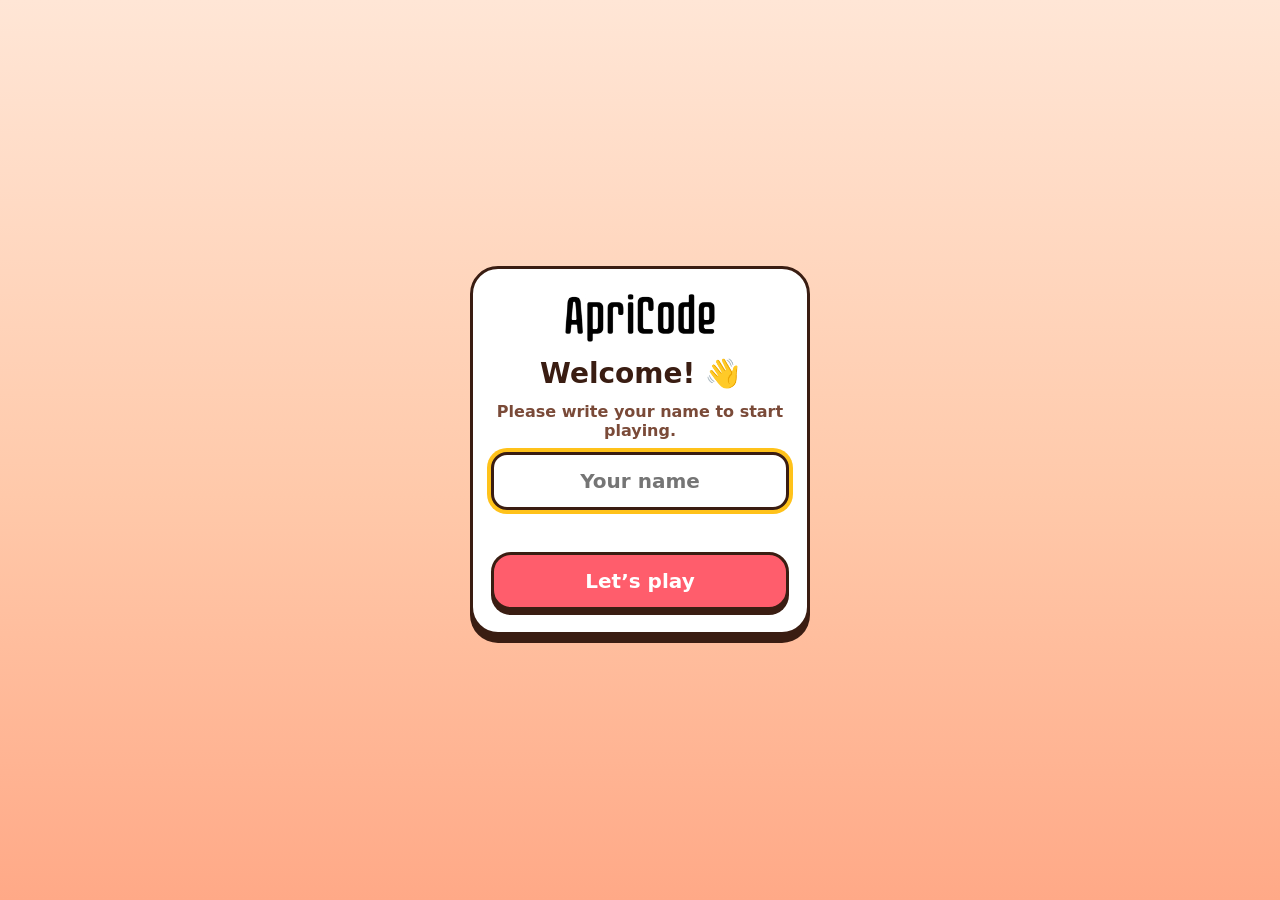
<file: mergefruits.html>
<!DOCTYPE html>
<html lang="en"><head><meta charset="utf-8">
<meta name="viewport" content="width=device-width, initial-scale=1, viewport-fit=cover">
<meta name="theme-color" content="#ffb27f">
<meta name="mobile-web-app-capable" content="yes"><meta name="apple-mobile-web-app-capable" content="yes">
<meta name="apple-mobile-web-app-title" content="ApriCode Games"><meta name="apple-mobile-web-app-status-bar-style" content="black-translucent">
<link rel="manifest" href="manifest.json"><link rel="icon" href="icon-192.png"><link rel="apple-touch-icon" href="apple-touch-icon.png">
<title>Merge Fruits · ApriCode Games</title>
<style>
:root{box-sizing:border-box;padding-top:env(safe-area-inset-top,0px);padding-bottom:env(safe-area-inset-bottom,0px);
--bg1:#ffe9d6;--bg2:#ffd1dc;--ink:#3b2340;--glass:rgba(255,255,255,.55);--edge:rgba(255,255,255,.8);--field:rgba(255,255,255,.45);--acc:#ff5d8f;--acc2:#ff9a3c;--line:#ff4d6d}
@media (prefers-color-scheme:dark){:root:not([data-theme="light"]){--bg1:#1b1530;--bg2:#2d1b3d;--ink:#f5e9ff;--glass:rgba(255,255,255,.08);--edge:rgba(255,255,255,.18);--field:rgba(0,0,0,.28)}}
:root[data-theme="dark"]{--bg1:#1b1530;--bg2:#2d1b3d;--ink:#f5e9ff;--glass:rgba(255,255,255,.08);--edge:rgba(255,255,255,.18);--field:rgba(0,0,0,.28)}
*{box-sizing:border-box}
html{scroll-padding-top:env(safe-area-inset-top,0px)}
body{margin:0;min-height:100vh;background:linear-gradient(160deg,var(--bg1),var(--bg2));color:var(--ink);font-family:"Poppins",system-ui,-apple-system,"Segoe UI",sans-serif;display:flex;flex-direction:column;align-items:center;padding:12px;user-select:none;-webkit-user-select:none}
.top{width:100%;max-width:400px;display:flex;align-items:center;justify-content:space-between;margin-bottom:10px}
h1{margin:0;font-size:22px;font-weight:800;letter-spacing:-.02em;background:linear-gradient(90deg,var(--acc),var(--acc2));-webkit-background-clip:text;background-clip:text;color:transparent}
.ib{width:38px;height:38px;border-radius:12px;border:1px solid var(--edge);background:var(--glass);backdrop-filter:blur(10px);color:var(--ink);font-size:17px;margin-left:6px;padding:0;cursor:pointer}
.hud{display:flex;gap:8px;width:100%;max-width:400px;margin-bottom:10px}
.box{flex:1;background:var(--glass);border:1px solid var(--edge);backdrop-filter:blur(12px);border-radius:16px;padding:7px 10px;text-align:center;box-shadow:0 6px 20px rgba(120,60,120,.12)}
.box small{display:block;font-size:10px;font-weight:600;opacity:.65;text-transform:uppercase;letter-spacing:.08em}
.box b{font-size:21px;font-weight:800}
#wrap{position:relative;width:100%;max-width:400px}
canvas{width:100%;height:auto;display:block;background:var(--field);border-radius:22px;border:1px solid var(--edge);box-shadow:0 14px 40px rgba(120,60,120,.22),inset 0 0 30px rgba(255,255,255,.2);touch-action:none}
#over{position:absolute;inset:0;background:rgba(20,10,30,.55);backdrop-filter:blur(6px);border-radius:22px;display:none;flex-direction:column;align-items:center;justify-content:center;color:#fff;text-align:center;gap:6px}
#over h2{margin:0;font-size:32px;font-weight:800}
#fin{font-size:44px;font-weight:800}
.btn{background:linear-gradient(90deg,var(--acc),var(--acc2));border:0;color:#fff;font-weight:700;font-size:16px;padding:12px 28px;border-radius:14px;margin-top:10px;box-shadow:0 8px 20px rgba(255,93,143,.4);cursor:pointer}
.chain{display:flex;gap:4px;flex-wrap:wrap;justify-content:center;max-width:400px;margin-top:12px}
.chip{background:var(--glass);border:1px solid var(--edge);border-radius:10px;padding:2px 6px;font-size:12px;font-weight:700;opacity:.45;transition:.3s}
.chip.on{opacity:1;background:linear-gradient(90deg,var(--acc),var(--acc2));color:#fff}
.toast{position:absolute;left:50%;top:22%;transform:translate(-50%,0);pointer-events:none;opacity:0;white-space:nowrap;font-weight:800;font-size:21px;color:#fff;padding:10px 20px;border-radius:999px;background:linear-gradient(90deg,var(--acc),var(--acc2));box-shadow:0 10px 30px rgba(255,93,143,.45);z-index:2}
.toast.show{animation:pop 2s ease forwards}
@keyframes pop{0%{opacity:0;transform:translate(-50%,10px) scale(.7)}12%{opacity:1;transform:translate(-50%,0) scale(1.08)}20%{transform:translate(-50%,0) scale(1)}80%{opacity:1;transform:translate(-50%,0) scale(1)}100%{opacity:0;transform:translate(-50%,-16px) scale(.95)}}
.pw{display:flex;gap:10px;margin-top:10px}.btn.sm{font-size:14px;padding:9px 16px;margin-top:0}
body::before,body::after{content:"";position:fixed;z-index:-1;width:60vmax;height:60vmax;border-radius:50%;filter:blur(70px);opacity:.5;animation:fl 18s ease-in-out infinite alternate;pointer-events:none}
body::before{background:#ff9a3c;top:-22vmax;left:-22vmax}body::after{background:#ff5d8f;bottom:-26vmax;right:-22vmax;animation-delay:-9s}
@keyframes fl{to{transform:translate(8vmax,6vmax) scale(1.15)}}
@media (prefers-color-scheme:dark){:root:not([data-theme="light"]) body::before,:root:not([data-theme="light"]) body::after{opacity:.22}}
#start{position:absolute;inset:0;z-index:3;background:linear-gradient(160deg,rgba(255,255,255,.55),rgba(255,255,255,.25));backdrop-filter:blur(10px);-webkit-backdrop-filter:blur(10px);border-radius:22px;display:flex;flex-direction:column;align-items:center;justify-content:center;text-align:center;gap:8px;padding:24px}
@media (prefers-color-scheme:dark){:root:not([data-theme="light"]) #start{background:rgba(20,10,35,.6)}}
#start .big{font-size:84px;animation:bob 2.2s ease-in-out infinite}@keyframes bob{50%{transform:translateY(-10px) rotate(6deg)}}
#start h2{margin:0;font-size:34px;font-weight:800;background:linear-gradient(90deg,var(--acc),var(--acc2));-webkit-background-clip:text;background-clip:text;color:transparent}
#start p{margin:0;opacity:.8;max-width:260px;font-size:14px}.hint{font-size:12px;opacity:.7;margin-top:6px}
.tip{font-size:12px;opacity:.65;margin-top:10px;text-align:center}
</style></head><body>
<div class="top"><h1>🍉 Merge Fruits</h1><div><a class="ib" href="./" aria-label="ApriCode Games home" style="display:inline-flex;align-items:center;justify-content:center;text-decoration:none;vertical-align:top;margin-left:0">🏠</a><button class="ib" id="ins" style="display:none" title="Install app">⬇</button><button class="ib" id="snd">🔊</button><button class="ib" id="rs">↻</button></div></div>
<div class="hud">
<div class="box"><small>Score</small><b id="sc">0</b></div>
<div class="box"><small>Record</small><b id="bs">0</b></div>
<div class="box"><small>Next</small><b id="nx">🍒</b></div>
</div>
<div id="wrap"><canvas id="c" width="400" height="600"></canvas>
<div id="start"><div class="big">🍉</div><h2>Merge Fruits</h2><p>Drop fruits, match two of the same number and grow the biggest fruit. Don’t let the pile cross the red line.</p><button class="btn" id="go">Tap to play</button><div class="hint" id="ioshint"></div></div><div id="toast" class="toast"></div><div id="over"><h2>Game over</h2><div id="fin"></div><div id="nb"></div><button class="btn" id="re">Play again</button></div></div>
<div class="chain" id="chain"></div>
<div class="tip">Aim, then release to drop. Match two equal numbers to grow them.</div>
<script>
const cv=document.getElementById('c'),ctx=cv.getContext('2d'),W=400,H=600,LINE=110,$=id=>document.getElementById(id);
// emoji, radius, color, light color
const F=[["🍒",13,"#d90429","#ff6b81"],["🍓",15,"#ef476f","#ff9eb5"],["🫐",17,"#4361ee","#8fa6ff"],["🍇",19,"#7b2cbf","#c08bf0"],["🥝",21,"#6a994e","#b5e48c"],["🍋",24,"#f4d03f","#fff08a"],["🍊",27,"#fb8500","#ffc061"],["🍅",30,"#e63946","#ff8a8a"],["🍎",34,"#c1121f","#ff6a6a"],["🍏",38,"#8ac926","#d1f08a"],["🍐",42,"#a7c957","#e0f2a8"],["🍑",47,"#ff8fa3","#ffd0d9"],["🥑",52,"#386641","#a7c957"],["🥭",58,"#f77f00","#fcbf49"],["🍌",64,"#ffd60a","#fff3a0"],["🍍",70,"#e9b824","#ffe58a"],["🥥",77,"#7f5539","#ddb892"],["🍈",84,"#52b788","#b7efc5"],["🍋‍🟩",92,"#80b918","#c9f27a"],["🍉",100,"#2d6a4f","#74c69d"]];
F.forEach((f,i)=>f[1]=Math.min(100+i*3,Math.round(f[1]*(2.3-.7*i/19))));const N=F.length;
$('chain').innerHTML=F.map((f,i)=>`<span class="chip" id="ch${i}">${f[0]}${i+1}</span>`).join('');
const G=.16,SUB=8,DT=1000/60;
let fr,fx,tx,score,best=0,cur,nxt,aimX,cool,over,overT,maxL,rec,cmb=0,cmbT=0,mile=0,toastT=0,curP=0,shk=3,clr=2,started=false,acc=0,last=0,sound=true,AC=null;
try{best=+localStorage.getItem('fruitMerge2Best')||0}catch(e){}
const rl=()=>Math.floor(Math.random()*Math.min(5,3+Math.floor((maxL||0)/6)));
function beep(f,d,v){if(!sound)return;try{AC=AC||new (window.AudioContext||window.webkitAudioContext)();const o=AC.createOscillator(),g=AC.createGain();o.frequency.value=f;o.type='sine';g.gain.value=v||.08;g.gain.exponentialRampToValueAtTime(.001,AC.currentTime+d);o.connect(g);g.connect(AC.destination);o.start();o.stop(AC.currentTime+d)}catch(e){}}
function init(){fr=[];fx=[];tx=[];score=0;cur=rl();nxt=rl();aimX=W/2;cool=0;over=false;overT=0;maxL=0;rec=false;cmb=0;cmbT=0;mile=0;toastT=0;curP=0;shk=3;clr=2;$('toast').classList.remove('show');$('over').style.display='none';ui();chips()}
function ui(){$('sc').textContent=score;$('bs').textContent=best;$('nx').textContent=F[nxt][0]+(nxt+1)}
function chips(){for(let i=0;i<N;i++)$('ch'+i).classList.toggle('on',i<=maxL)}
function drop(){if(over||cool>0||!started)return;const r=F[cur][1];fr.push({x:Math.max(r,Math.min(W-r,aimX)),y:48,vx:0,vy:1,w:0,a:(Math.random()-.5)*.5,l:cur,r,m:r*r,age:0,pop:0});cur=nxt;nxt=rl();cool=30;beep(300,.1,.05);ui()}
function burst(x,y,c,n,s){for(let i=0;i<n;i++){const a=Math.random()*6.28,v=(.5+Math.random())*s;fx.push({x,y,vx:Math.cos(a)*v,vy:Math.sin(a)*v-1,life:1,c,sz:2+Math.random()*3})}}
function add(l,x,y,vx,vy){const r=F[l][1];fr.push({x,y,vx,vy,w:0,a:(Math.random()-.5)*.5,l,r,m:r*r,age:90,pop:1})}
function sub(){
 for(const f of fr){f.vy+=G;f.vx*=.9995;f.vy*=.9995;f.x+=f.vx;f.y+=f.vy;f.a+=f.w;f.w*=.96;f.w-=Math.sin(f.a)*.004;f.age++;
  if(f.x<f.r){f.x=f.r;if(f.vx<0)f.vx*=-.25;f.w+=f.vy*.002}
  if(f.x>W-f.r){f.x=W-f.r;if(f.vx>0)f.vx*=-.25;f.w-=f.vy*.002}
  if(f.y>H-f.r){f.y=H-f.r;if(f.vy>0)f.vy*=-.28;f.vx*=.985;f.w+=(-f.vx/f.r-f.w)*.06}}
 for(let i=0;i<fr.length;i++){const a=fr[i];if(a.dead)continue;
  for(let j=i+1;j<fr.length;j++){if(a.dead)break;const b=fr[j];if(b.dead)continue;
   let dx=b.x-a.x,dy=b.y-a.y,m=a.r+b.r;if(Math.abs(dx)>=m||Math.abs(dy)>=m)continue;
   let d=Math.hypot(dx,dy);if(d>=m)continue;
   if(a.l===b.l){a.dead=b.dead=true;const mx=(a.x+b.x)/2,my=(a.y+b.y)/2;
    if(a.l===N-1){score+=500;burst(mx,my,'#ffd60a',50,5);txt(mx,my,'+500 🎉');say('Perfect! Two watermelons! 🍉🎉',4);beep(880,.5,.1)}
    else{const l=a.l+1;add(l,mx,my,(a.vx+b.vx)/2,(a.vy+b.vy)/2);const p=Math.round((l+1)*(l+1)*(1+Math.min(cmb,5)*.5));score+=p;burst(mx,my,F[l][3],14+l*3,2+l*.4);txt(mx,my-F[l][1],'+'+p);beep(300+l*60,.25,.09);
     combo(l);if(l>maxL){maxL=l;chips();if(l>=3)say(F[l][0]+' '+(l===19?'Watermelon! Legendary! 🏆':'New fruit unlocked!'),3)}}
    if(score>best){if(!rec&&best>0){rec=true;say('🏆 New record! Keep going!',4);if(window.AP)AP.confetti(70);beep(900,.4,.1)}best=score;try{localStorage.setItem('fruitMerge2Best',best)}catch(e){}}ui();continue}
   if(d<.001){dx=0;dy=1;d=1}
   const nx=dx/d,ny=dy/d,ov=m-d,t=a.m+b.m;
   a.x-=nx*ov*b.m/t*.9;a.y-=ny*ov*b.m/t*.9;b.x+=nx*ov*a.m/t*.9;b.y+=ny*ov*a.m/t*.9;
   const vn=(b.vx-a.vx)*nx+(b.vy-a.vy)*ny;
   if(vn<0){const e=vn<-2?.2:0,jn=-(1+e)*vn/(1/a.m+1/b.m);
    a.vx-=jn*nx/a.m;a.vy-=jn*ny/a.m;b.vx+=jn*nx/b.m;b.vy+=jn*ny/b.m;
    const tx_=-ny,ty=nx,vt=(b.vx-a.vx)*tx_+(b.vy-a.vy)*ty-(b.w*b.r)-(a.w*a.r);
    let jt=-vt/(3/a.m+3/b.m);const mu=.35*jn;jt=Math.max(-mu,Math.min(mu,jt));
    a.vx-=jt*tx_/a.m;a.vy-=jt*ty/a.m;b.vx+=jt*tx_/b.m;b.vy+=jt*ty/b.m;
    a.w-=2*a.r*jt/(a.m*a.r*a.r);b.w-=2*b.r*jt/(b.m*b.r*b.r);
    if(vn<-3)beep(150+Math.random()*60,.06,Math.min(.06,-vn*.01))}}}
 fr=fr.filter(f=>!f.dead);
 for(const f of fr){if(Math.abs(f.vx)<.01)f.vx=0;if(Math.abs(f.vy)<.01&&f.y>=H-f.r-.5)f.vy=0}
}
function txt(x,y,s){tx.push({x,y,s,life:1})}
function say(m,p){if(toastT>0&&p<curP)return;curP=p;toastT=110;const t=$('toast');t.textContent=m;t.classList.remove('show');void t.offsetWidth;t.classList.add('show')}
function combo(l){try{navigator.vibrate&&navigator.vibrate(l>9?30:12)}catch(e){}cmb++;cmbT=100;const m=cmb>=5?'Unstoppable! 🚀':cmb===4?'Incredible! 🤩':cmb===3?'Chain reaction! 🔥':cmb===2?'Nice combo! ✨':null;if(m)say(m,2);else if(l>=12)say('Huge merge! 💪',2);const k=Math.floor(score/500);if(k>mile){mile=k;say(['Great job! 🌟','You’re on fire! 🔥','Keep it up! 💪','Sweet! 🍓','Amazing! 🎉'][k%5],1)}}
function step(){
 if(cool>0)cool--;if(toastT>0)toastT--;if(cmbT>0&&--cmbT===0)cmb=0;
 for(let i=0;i<SUB;i++)sub();
 let danger=false;
 for(const f of fr){if(f.pop>0)f.pop=Math.max(0,f.pop-.06);if(f.age>120&&f.y-f.r<LINE&&Math.hypot(f.vx,f.vy)<3)danger=true}
 overT=danger?overT+1:0;if(overT>60&&!over)end();
 for(const p of fx){p.x+=p.vx;p.y+=p.vy;p.vy+=.12;p.life-=.025}fx=fx.filter(p=>p.life>0);
 for(const t of tx){t.y-=.7;t.life-=.02}tx=tx.filter(t=>t.life>0);
}
function end(){over=true;$('fin').textContent=score;$('nb').textContent=score>0&&score>=best?'🏆 New record!':'Record: '+best;if(score>0&&score>=best&&window.AP)AP.confetti(120);$('over').style.display='flex';beep(160,.6,.1)}
let SH=0;
function fill(c1,c2,cx,cy,rr){cx=cx||0;cy=cy||0;rr=rr||1.1;const g=ctx.createRadialGradient(cx-rr*.32,cy-rr*.38,rr*.05,cx,cy,rr);g.addColorStop(0,c2);g.addColorStop(1,c1);ctx.fillStyle=g;ctx.shadowColor='rgba(0,0,0,.3)';ctx.shadowBlur=SH;ctx.shadowOffsetY=SH*.35;ctx.fill();ctx.shadowColor='transparent';ctx.lineWidth=.045;ctx.strokeStyle='rgba(0,0,0,.25)';ctx.lineJoin='round';ctx.stroke()}
function C(cx,cy,rad,c1,c2){ctx.beginPath();ctx.arc(cx,cy,rad,0,7);fill(c1,c2,cx,cy,rad*1.15)}
function Lf(x,y,ang,s,col,w){w=w||.45;ctx.save();ctx.translate(x,y);ctx.rotate(ang);ctx.beginPath();ctx.moveTo(0,0);ctx.quadraticCurveTo(s*.5,-s*w,s,0);ctx.quadraticCurveTo(s*.5,s*w,0,0);ctx.fillStyle=col;ctx.fill();ctx.strokeStyle='rgba(0,0,0,.18)';ctx.lineWidth=.025;ctx.stroke();ctx.restore()}
function St(x1,y1,x2,y2,col,w){ctx.beginPath();ctx.moveTo(x1,y1);ctx.quadraticCurveTo((x1+x2)/2+.06,(y1+y2)/2,x2,y2);ctx.strokeStyle=col;ctx.lineWidth=w||.09;ctx.lineCap='round';ctx.stroke()}
function Dt(x,y,rad,col){ctx.beginPath();ctx.arc(x,y,rad,0,7);ctx.fillStyle=col;ctx.fill()}
function Gl(x,y,s){ctx.beginPath();ctx.ellipse(x,y,.26*s,.13*s,-.6,0,7);ctx.fillStyle='rgba(255,255,255,.42)';ctx.fill()}
function Ap(){ctx.beginPath();ctx.moveTo(0,-.55);ctx.bezierCurveTo(-.2,-.85,-.95,-.8,-.95,-.05);ctx.bezierCurveTo(-.95,.6,-.5,.95,-.2,.92);ctx.bezierCurveTo(-.1,.9,.1,.9,.2,.92);ctx.bezierCurveTo(.5,.95,.95,.6,.95,-.05);ctx.bezierCurveTo(.95,-.8,.2,-.85,0,-.55);ctx.closePath()}
function Pr(){ctx.beginPath();ctx.moveTo(0,-.95);ctx.bezierCurveTo(.32,-.95,.34,-.5,.46,-.2);ctx.bezierCurveTo(.98,.15,.95,.95,0,.95);ctx.bezierCurveTo(-.95,.95,-.98,.15,-.46,-.2);ctx.bezierCurveTo(-.34,-.5,-.32,-.95,0,-.95);ctx.closePath()}
function Bn(){ctx.beginPath();ctx.moveTo(-.8,-.55);ctx.bezierCurveTo(-1,.55,.2,1.05,.98,-.15);ctx.bezierCurveTo(.5,.45,-.35,.5,-.55,-.65);ctx.closePath()}
function Pores(cy,n,col){for(let i=0;i<n;i++){const an=i*2.4,d=Math.sqrt(i/n)*.78;Dt(Math.cos(an)*d,cy+Math.sin(an)*d,.022,col)}}
const SEEDS=[[-.45,-.2],[-.1,-.25],[.28,-.2],[-.6,.1],[-.25,.05],[.12,.05],[.5,.1],[-.35,.35],[0,.3],[.35,.35],[-.1,.6],[.2,.58]];
const D=[
(a,b)=>{St(-.4,-.05,.1,-.88,'#5a3b1e',.07);St(.4,0,.1,-.88,'#5a3b1e',.07);Lf(.1,-.88,-.2,.5,'#3d9a4d');C(-.42,.4,.52,a,b);C(.42,.42,.52,a,b);Gl(-.58,.2,.7);Gl(.26,.22,.7)},
(a,b)=>{ctx.beginPath();ctx.moveTo(0,.95);ctx.bezierCurveTo(-.55,.75,-.95,0,-.85,-.38);ctx.bezierCurveTo(-.7,-.7,-.2,-.7,0,-.5);ctx.bezierCurveTo(.2,-.7,.7,-.7,.85,-.38);ctx.bezierCurveTo(.95,0,.55,.75,0,.95);ctx.closePath();fill(a,b);SEEDS.forEach(s=>Dt(s[0],s[1],.05,'#ffe9a8'));Gl(-.45,-.25,1.1);Lf(0,-.55,Math.PI+.3,.55,'#2f9e44',.3);Lf(0,-.55,-.3,.55,'#2f9e44',.3);Lf(0,-.55,-1.4,.45,'#3fb55a',.3);St(0,-.55,.05,-.95,'#2f9e44',.08)},
(a,b)=>{C(0,.02,.92,a,b);ctx.beginPath();for(let i=0;i<10;i++){const q=i%2?.1:.3,an=i*Math.PI/5-Math.PI/2;ctx.lineTo(Math.cos(an)*q,-.05+Math.sin(an)*q)}ctx.closePath();ctx.fillStyle='rgba(20,20,90,.5)';ctx.fill();Gl(-.38,-.5,1.2)},
(a,b)=>{St(0,-.55,.06,-.95,'#5b4128',.08);for(const g of [[-.58,-.42],[0,-.5],[.58,-.42],[-.3,.05],[.3,.05],[0,.55]]){C(g[0],g[1],.4,a,b);Gl(g[0]-.12,g[1]-.16,.5)}Lf(.05,-.88,-.5,.55,'#3d9a4d')},
(a,b)=>{C(0,0,.95,'#7a5230','#b58a5a');C(0,0,.8,'#4c9a2a','#a8dc5c');C(0,0,.28,'#e8f5c0','#fff');ctx.strokeStyle='rgba(255,255,255,.4)';ctx.lineWidth=.02;for(let i=0;i<16;i++){const an=i*Math.PI/8,c=Math.cos(an),s=Math.sin(an);ctx.beginPath();ctx.moveTo(c*.3,s*.3);ctx.lineTo(c*.74,s*.74);ctx.stroke();Dt(c*.48,s*.48,.035,'#1b1b1b')}},
(a,b)=>{ctx.save();ctx.rotate(-.4);C(.98,0,.14,a,b);C(-.98,0,.14,a,b);ctx.beginPath();ctx.ellipse(0,0,.95,.72,0,0,7);fill(a,b);Gl(-.3,-.28,1.1);Pores(0,18,'rgba(150,120,0,.2)');ctx.restore();Lf(.55,-.55,-1,.5,'#3d9a4d')},
(a,b)=>{C(0,.05,.92,a,b);Pores(.05,24,'rgba(150,60,0,.25)');Gl(-.38,-.4,1.3);Dt(0,-.8,.07,'#3b6b1f');Lf(0,-.8,-.5,.5,'#3d9a4d')},
(a,b)=>{ctx.beginPath();ctx.ellipse(0,.1,.95,.82,0,0,7);fill(a,b);Gl(-.4,-.35,1.4);for(let i=0;i<6;i++)Lf(0,-.62,i*1.047,.5,'#2f8f46',.3);St(0,-.62,.04,-.92,'#2f8f46',.08)},
(a,b)=>{Ap();fill(a,b);Gl(-.5,-.35,1.3);St(0,-.55,.12,-.95,'#6b4423',.09);Lf(.1,-.8,-.45,.55,'#3d9a4d')},
(a,b)=>{Ap();fill(a,b);Gl(-.5,-.35,1.3);St(0,-.55,.12,-.95,'#6b4423',.09);Lf(.1,-.8,-.45,.55,'#2f8f46')},
(a,b)=>{Pr();fill(a,b);Gl(-.38,-.1,1.2);Pores(.3,10,'rgba(120,100,20,.3)');St(0,-.92,.1,-1,'#6b4423',.07);Lf(.05,-.9,-.6,.5,'#3d9a4d')},
(a,b)=>{C(0,.06,.9,a,b);ctx.save();ctx.beginPath();ctx.arc(0,.06,.9,0,7);ctx.clip();ctx.beginPath();ctx.arc(.35,.25,.7,0,7);ctx.fillStyle='rgba(255,110,90,.28)';ctx.fill();ctx.restore();ctx.beginPath();ctx.moveTo(0,-.78);ctx.bezierCurveTo(.3,-.3,.28,.3,0,.9);ctx.strokeStyle='rgba(180,60,70,.4)';ctx.lineWidth=.05;ctx.stroke();Gl(-.4,-.4,1.3);Lf(0,-.8,-.7,.55,'#3d9a4d');Lf(0,-.8,-2.4,.45,'#2f8f46')},
(a,b)=>{Pr();fill(a,b);ctx.save();ctx.translate(0,.06);ctx.scale(.82,.82);Pr();fill('#c9d96b','#f4f7b0');C(0,.32,.34,'#6b3f1f','#b9783f');Dt(-.1,.22,.07,'rgba(255,255,255,.4)');ctx.restore()},
(a,b)=>{ctx.save();ctx.rotate(-.5);ctx.beginPath();ctx.ellipse(0,0,.97,.78,0,0,7);fill(a,b);ctx.save();ctx.beginPath();ctx.ellipse(0,0,.97,.78,0,0,7);ctx.clip();ctx.beginPath();ctx.arc(-.5,.3,.75,0,7);ctx.fillStyle='rgba(230,60,40,.3)';ctx.fill();ctx.restore();Gl(-.4,-.3,1.3);ctx.restore();St(.78,-.5,.88,-.72,'#5a3b1e',.08);Lf(.85,-.65,-.9,.5,'#3d9a4d')},
(a,b)=>{ctx.save();ctx.translate(.1,-.3);ctx.scale(.9,.9);Bn();fill(a,b);ctx.restore();Bn();fill(a,b);ctx.beginPath();ctx.moveTo(-.7,-.5);ctx.bezierCurveTo(-.7,.4,.1,.85,.85,-.1);ctx.strokeStyle='rgba(0,0,0,.12)';ctx.lineWidth=.03;ctx.stroke();St(-.68,-.6,-.62,-.92,'#7a5c2e',.14);Dt(.97,-.15,.05,'#4a3a1a')},
(a,b)=>{for(const g of [[-2.3,'#2f9e44'],[-1.95,'#1f7a35'],[-1.57,'#2f9e44'],[-1.2,'#1f7a35'],[-.85,'#2f9e44']])Lf(0,-.35,g[0],.68,g[1],.18);ctx.beginPath();ctx.ellipse(0,.28,.66,.72,0,0,7);fill(a,b,0,.28,.9);ctx.save();ctx.clip();ctx.strokeStyle='rgba(140,80,0,.4)';ctx.lineWidth=.04;ctx.beginPath();for(let k=-5;k<=5;k++){ctx.moveTo(k*.3-.8,-.5);ctx.lineTo(k*.3+.8,1.1);ctx.moveTo(k*.3+.8,-.5);ctx.lineTo(k*.3-.8,1.1)}ctx.stroke();ctx.restore();Gl(-.3,-.05,1.1)},
(a,b)=>{C(0,0,.95,'#5a3a22','#9a6b45');C(0,0,.78,'#e8e0d0','#fff');C(0,0,.45,'#d6cdb8','#f5efe2');ctx.strokeStyle='rgba(0,0,0,.25)';ctx.lineWidth=.03;for(let i=0;i<20;i++){const an=i*.314,c=Math.cos(an),s=Math.sin(an);ctx.beginPath();ctx.moveTo(c*.85,s*.85);ctx.lineTo(c*.94,s*.94);ctx.stroke()}Gl(-.3,-.35,1.1)},
(a,b)=>{C(0,.05,.92,a,b);ctx.save();ctx.beginPath();ctx.arc(0,.05,.92,0,7);ctx.clip();ctx.strokeStyle='rgba(255,255,255,.45)';ctx.lineWidth=.035;ctx.beginPath();for(let k=-3;k<=3;k++){ctx.moveTo(k*.3,-.9);ctx.quadraticCurveTo(k*.5,.05,k*.3,1);ctx.moveTo(-1,k*.3+.05);ctx.quadraticCurveTo(0,k*.3+.25,1,k*.3+.05)}ctx.stroke();ctx.restore();Gl(-.38,-.38,1.3);Dt(0,-.88,.08,'#6b8e23')},
(a,b)=>{C(.9,.04,.1,a,b);ctx.beginPath();ctx.ellipse(0,.05,.88,.8,0,0,7);fill(a,b);Pores(.05,22,'rgba(30,90,0,.25)');Gl(-.38,-.4,1.2);Dt(0,-.78,.07,'#3b6b1f');Lf(.1,-.78,-.4,.5,'#2f8f46')},
(a,b)=>{C(0,0,.97,a,b);ctx.save();ctx.beginPath();ctx.arc(0,0,.97,0,7);ctx.clip();ctx.strokeStyle='rgba(10,60,35,.55)';ctx.lineWidth=.16;ctx.beginPath();for(let k=-4;k<=4;k++){ctx.moveTo(k*.3,-1);ctx.bezierCurveTo(k*.55,-.4,k*.55,.4,k*.3,1)}ctx.stroke();ctx.restore();ctx.beginPath();ctx.arc(0,0,.97,0,7);ctx.strokeStyle='rgba(0,0,0,.25)';ctx.lineWidth=.045;ctx.stroke();Gl(-.4,-.45,1.5);Dt(0,-.94,.08,'#6b8e23')}
];
function fruit(x,y,l,r,a,sc){
 r*=sc||1;SH=r*.25;
 ctx.save();ctx.translate(x,y);ctx.rotate(a);ctx.scale(r,r);ctx.lineCap='round';
 D[l](F[l][2],F[l][3]);
 ctx.restore();
 const fs=Math.max(10,r*.42),bw=fs*(l>=9?1.7:1.3),by=y+r*.62;
 ctx.fillStyle='rgba(20,10,30,.7)';{const x0=x-bw/2,y0=by-fs*.6,rr=fs*.6;ctx.beginPath();ctx.arc(x0+rr,y0+rr,rr,Math.PI/2,Math.PI*1.5);ctx.arc(x0+bw-rr,y0+rr,rr,-Math.PI/2,Math.PI/2);ctx.closePath();ctx.fill()}
 ctx.fillStyle='#fff';ctx.font='bold '+fs+'px system-ui';ctx.textAlign='center';ctx.textBaseline='middle';ctx.fillText(l+1,x,by+fs*.04);
}
function fruitOld(x,y,l,r,a,sc){
 const [e,,c1,c2]=F[l];r*=sc||1;
 ctx.save();ctx.shadowColor='rgba(0,0,0,.28)';ctx.shadowBlur=r*.35;ctx.shadowOffsetY=r*.12;
 const g=ctx.createRadialGradient(x-r*.35,y-r*.4,r*.1,x,y,r);g.addColorStop(0,c2);g.addColorStop(1,c1);
 ctx.beginPath();ctx.arc(x,y,r,0,7);ctx.fillStyle=g;ctx.fill();ctx.restore();
 ctx.lineWidth=Math.max(1.5,r*.05);ctx.strokeStyle='rgba(255,255,255,.55)';ctx.stroke();
 ctx.save();ctx.translate(x,y);ctx.rotate(a);ctx.textAlign='center';ctx.textBaseline='middle';ctx.font=(r*1.15)+'px serif';ctx.fillText(e,0,r*.04);ctx.restore();
 ctx.save();ctx.beginPath();ctx.ellipse(x-r*.3,y-r*.5,r*.28,r*.14,-.6,0,7);ctx.fillStyle='rgba(255,255,255,.4)';ctx.fill();ctx.restore();
 const fs=Math.max(10,r*.42),bw=fs*(l>=9?1.7:1.3),by=y+r*.62;
 ctx.fillStyle='rgba(20,10,30,.65)';{const x0=x-bw/2,y0=by-fs*.6,rr=fs*.6;ctx.beginPath();ctx.arc(x0+rr,y0+rr,rr,Math.PI/2,Math.PI*1.5);ctx.arc(x0+bw-rr,y0+rr,rr,-Math.PI/2,Math.PI/2);ctx.closePath();ctx.fill();}
 ctx.fillStyle='#fff';ctx.font='bold '+fs+'px system-ui';ctx.textAlign='center';ctx.textBaseline='middle';ctx.fillText(l+1,x,by+fs*.04);
}
function draw(){
 ctx.clearRect(0,0,W,H);
 ctx.setLineDash([10,8]);ctx.lineWidth=2;ctx.strokeStyle=getComputedStyle(document.documentElement).getPropertyValue('--line').trim();ctx.globalAlpha=overT>0?(.5+.5*Math.sin(overT*.3)):.35;
 ctx.beginPath();ctx.moveTo(0,LINE);ctx.lineTo(W,LINE);ctx.stroke();ctx.setLineDash([]);ctx.globalAlpha=1;
 for(const f of fr)fruit(f.x,f.y,f.l,f.r,f.a,1+Math.sin(f.pop*Math.PI)*.18*(f.pop>0?1:0));
 if(!over&&cool===0){const r=F[cur][1],x=Math.max(r,Math.min(W-r,aimX));
  fruit(x,48,cur,r,0)}
 for(const p of fx){ctx.globalAlpha=Math.max(0,p.life);ctx.fillStyle=p.c;ctx.beginPath();ctx.arc(p.x,p.y,p.sz,0,7);ctx.fill()}
 ctx.globalAlpha=1;ctx.textAlign='center';ctx.font='bold 20px system-ui';
 for(const t of tx){ctx.globalAlpha=Math.max(0,t.life);ctx.fillStyle='#fff';ctx.strokeStyle='rgba(60,20,80,.8)';ctx.lineWidth=4;ctx.strokeText(t.s,t.x,t.y);ctx.fillText(t.s,t.x,t.y)}
 ctx.globalAlpha=1;
}
function loop(ts){requestAnimationFrame(loop);try{acc+=Math.min(100,ts-(last||ts));last=ts;if(!over&&started)while(acc>=DT){step();acc-=DT}else acc=0;draw()}catch(e){console.error(e)}}
function px(e){const b=cv.getBoundingClientRect();aimX=(e.clientX-b.left)*W/b.width}
cv.addEventListener('pointerdown',e=>{px(e);cv.setPointerCapture(e.pointerId)});
cv.addEventListener('pointermove',px);
cv.addEventListener('pointerup',e=>{px(e);drop()});
const _x1=()=>{if(over||shk<=0)return;shk--;for(const f of fr){f.vx+=(Math.random()-.5)*6;f.vy-=2+Math.random()*3;f.age=0}beep(200,.3,.08);say('Shake! 🌀',1);ui()};
const _x2=()=>{if(over||clr<=0)return;const s=fr.filter(f=>f.l<=2);if(!s.length)return;clr--;for(const f of s){f.dead=true;burst(f.x,f.y,F[f.l][3],10,3);score+=3}fr=fr.filter(f=>!f.dead);if(score>best){best=score;try{localStorage.setItem('fruitMerge2Best',best)}catch(e){}}beep(120,.4,.1);say('Boom! 💥 Space cleared',2);ui()};
$('re').onclick=init;$('rs').onclick=init;
$('snd').onclick=()=>{sound=!sound;$('snd').textContent=sound?'🔊':'🔇'};
$('go').onclick=()=>{started=true;$('start').style.display='none';beep(520,.15,.06)};
let dip=null;const stand=matchMedia('(display-mode: standalone)').matches||navigator.standalone;
if(stand)$('start').style.display='none',started=true;
if(/iphone|ipad|ipod/i.test(navigator.userAgent)&&!stand)$('ioshint').textContent='Install: tap Share, then Add to Home Screen';
addEventListener('beforeinstallprompt',e=>{e.preventDefault();dip=e;$('ins').style.display='inline-block'});
$('ins').onclick=async()=>{if(!dip)return;dip.prompt();try{await dip.userChoice}catch(e){}dip=null;$('ins').style.display='none'};
addEventListener('appinstalled',()=>{$('ins').style.display='none'});
init();requestAnimationFrame(loop);
</script><script src="fx.js"></script>
<script src="pwa.js"></script>
</body></html>
</file>
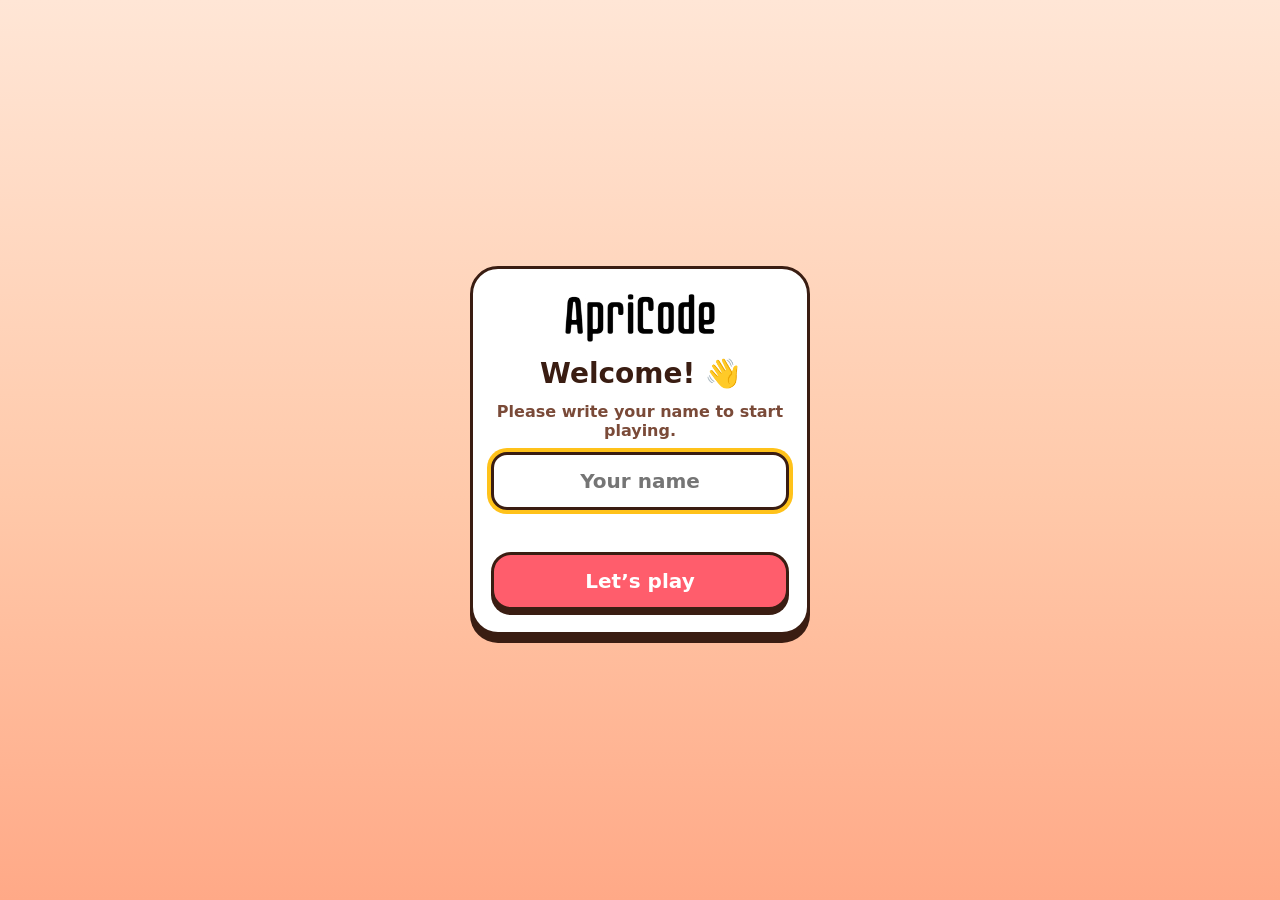
<file: spot.html>
<!DOCTYPE html>
<html lang="en">
<head>
<meta charset="utf-8">
<meta name="viewport" content="width=device-width, initial-scale=1, viewport-fit=cover, user-scalable=no">
<title>Spot Match · ApriCode Games</title>
<meta name="theme-color" content="#7c5cff">
<link rel="manifest" href="manifest.json">
<link rel="icon" href="icon-192.png">
<link rel="apple-touch-icon" href="apple-touch-icon.png">
<link rel="stylesheet" href="theme.css">
<style>
html,body{height:100%;overflow:hidden;background:#1b1b1b}
#app{max-width:560px;margin:0 auto;height:100vh;height:100dvh;display:flex;flex-direction:column;background:#1b1b1b}
.hud{flex:none;display:flex;align-items:center;gap:10px;padding:calc(8px + env(safe-area-inset-top)) 12px 10px;background:#7c5cff}
.tbar{flex:1;height:20px;background:rgba(255,255,255,.4);border:3px solid #1b1b1b;border-radius:12px;overflow:hidden}
.tbar i{display:block;height:100%;width:100%;background:#4cd97b;transform-origin:left}
.half{flex:1;min-height:0;display:grid;place-items:center;container-type:size}
.half.t{background:#7c5cff}
.half.b{background:#ff9d7a;padding-bottom:env(safe-area-inset-bottom)}
.mid{flex:none;height:12px;background:#1b1b1b;position:relative;z-index:3}
.pill{position:absolute;left:50%;top:50%;transform:translate(-50%,-50%);background:#fff;border:3px solid #1b1b1b;border-radius:30px;padding:2px 14px;display:flex;gap:8px;align-items:center;font-weight:900;font-size:22px;box-shadow:0 4px 0 #1b1b1b;white-space:nowrap}
.pill i{width:8px;height:8px;border-radius:50%;background:#1b1b1b}
.pill b{min-width:20px;text-align:center}
.bump{animation:bump .4s}
@keyframes bump{50%{transform:scale(1.5)}}
.cd{width:min(90cqw,calc(100cqh - 16px));aspect-ratio:1;border-radius:50%;background:#fff;border:6px solid #1b1b1b;position:relative;box-shadow:0 8px 0 rgba(0,0,0,.28)}
.sy{position:absolute;font-size:calc(var(--z)*var(--u,3px));line-height:1;transform:translate(-50%,-50%) rotate(var(--r));cursor:pointer;animation:sin .35s cubic-bezier(.2,1.6,.4,1) both;filter:drop-shadow(2px 0 0 #1b1b1b) drop-shadow(-2px 0 0 #1b1b1b) drop-shadow(0 2px 0 #1b1b1b) drop-shadow(0 -2px 0 #1b1b1b)}
@keyframes sin{from{transform:translate(-50%,-50%) rotate(var(--r)) scale(0)}to{transform:translate(-50%,-50%) rotate(var(--r)) scale(1)}}
.cd.rev .sy:not(.hit){opacity:.3}
.sy.hit{z-index:5;animation:hit .45s ease-in-out infinite alternate;filter:drop-shadow(2px 0 0 #1b1b1b) drop-shadow(-2px 0 0 #1b1b1b) drop-shadow(0 2px 0 #1b1b1b) drop-shadow(0 -2px 0 #1b1b1b) drop-shadow(0 0 12px #2fe36f)}
@keyframes hit{from{transform:translate(-50%,-50%) rotate(var(--r)) scale(1)}to{transform:translate(-50%,-50%) rotate(var(--r)) scale(1.3)}}
.sy.miss{animation:shk .4s;opacity:1!important}
@keyframes shk{25%{transform:translate(-65%,-50%) rotate(var(--r))}75%{transform:translate(-35%,-50%) rotate(var(--r))}}
#toast{position:fixed;left:50%;top:50%;transform:translate(-50%,-50%) scale(.5);opacity:0;font-weight:900;font-size:26px;background:#fff;border:3px solid #1b1b1b;border-radius:20px;padding:10px 18px;box-shadow:0 5px 0 #1b1b1b;z-index:10;pointer-events:none;white-space:nowrap}
#toast.show{animation:tp 1.3s ease both}
@keyframes tp{0%{opacity:0;transform:translate(-50%,-50%) scale(.5)}15%{opacity:1;transform:translate(-50%,-50%) scale(1.12)}25%{transform:translate(-50%,-50%) scale(1)}80%{opacity:1}100%{opacity:0;transform:translate(-50%,-80%) scale(1)}}
#dl{font-size:15px;font-weight:800;color:#7a4a38}
</style>
</head>
<body>
<div id="app">
  <div class="hud">
    <a class="ib" href="./" aria-label="Home">🏠</a>
    <div class="tbar"><i id="tf"></i></div>
    <button class="ib" id="snd" aria-label="Sound">🔊</button>
  </div>
  <div class="half t"><div class="cd" id="c2"></div></div>
  <div class="mid"><div class="pill"><span>🤖</span><b id="s2">0</b><i></i><b id="s1">0</b><span>🙂</span></div></div>
  <div class="half b"><div class="cd" id="c1"></div></div>
</div>
<div id="toast"></div>

<div class="ov show" id="start"><div class="card">
  <h2>Spot Match</h2>
  <p>One picture is on BOTH cards. Tap it before the time runs out!</p>
  <p id="dl">Find it in time = you score. Miss it = the computer scores. First to 10 wins!</p>
  <div class="seg" id="seg"><button>Easy · 10s</button><button>Medium · 6s</button><button>Hard · 3.5s</button></div>
  <button class="big" id="go">Play</button>
  <a class="lnk" href="./">← ApriCode Games</a>
</div></div>

<div class="ov" id="end"><div class="card">
  <h2 id="eT"></h2><p id="eM"></p>
  <button class="big" id="again">Play again</button>
  <button class="big alt" id="chg">Change difficulty</button>
  <a class="lnk" href="./">← ApriCode Games</a>
</div></div>

<script src="fx.js"></script>
<script>
(function(){
const $=id=>document.getElementById(id);
const EMO=['🐶','🐱','🐼','🦊','🐸','🐙','🦄','🐝','🐢','🦋','🐳','🦁','🐵','🐧','🐰','🍎','🍌','🍉','🍓','🍕','🍩','🍦','🚀','🌈','⭐','🌙','⚽','🎸','🎈','🎁','🧸','👑','🔥','💎','🍄','🌵','🌻','🚗','🎨','🍭'];
const TARGET=10,TIMES=[10,6,3.5];
let diff=parseInt((function(){try{return localStorage.getItem('spot_diff')}catch(e){return null}})()||'1',10);if(!(diff>=0&&diff<=2))diff=1;
let s1=0,s2=0,state='idle',cur=null,t0=0,T=10,hid=0;
const c1=$('c1'),c2=$('c2'),tf=$('tf');

function shuffle(a){for(let i=a.length-1;i>0;i--){const j=(Math.random()*(i+1))|0;[a[i],a[j]]=[a[j],a[i]]}return a}
function render(card,list){
  card.className='cd';card.innerHTML='';
  const ci=(Math.random()*list.length)|0,ring=list.filter((_,i)=>i!==ci),off=Math.random()*6.2832;
  const put=(e,x,y,z)=>{const s=document.createElement('span');s.className='sy';s.textContent=e;s.dataset.e=e;
    s.style.cssText='left:'+x+'%;top:'+y+'%;--z:'+z+';--r:'+((Math.random()*60-30)|0)+'deg;animation-delay:'+(Math.random()*.15)+'s';card.appendChild(s)};
  put(list[ci],50+Math.random()*4-2,50+Math.random()*4-2,26);
  ring.forEach((e,i)=>{const a=off+i*6.2832/ring.length;put(e,50+Math.cos(a)*34+Math.random()*3-1.5,50+Math.sin(a)*34+Math.random()*3-1.5,17+Math.random()*4)});
}
function units(){[c1,c2].forEach(c=>c.style.setProperty('--u',c.clientWidth/100+'px'))}
window.addEventListener('resize',units);

function newRound(){
  const p=shuffle(EMO.slice()),common=p[0];
  cur={common};
  render(c2,shuffle([common].concat(p.slice(1,8))));
  render(c1,shuffle([common].concat(p.slice(8,15))));
  units();T=TIMES[diff];t0=performance.now();state='play';tick();
}
function tick(){
  if(state!=='play')return;
  const e=(performance.now()-t0)/1000,f=Math.max(0,1-e/T);
  tf.style.transform='scaleX('+f+')';
  tf.style.background=f>.5?'#4cd97b':f>.25?'#ffc21a':'#ff4d4d';
  if(e>=T){resolve('time');return}
  requestAnimationFrame(tick);
}
function toast(t){const e=$('toast');e.textContent=t;e.classList.remove('show');void e.offsetWidth;e.classList.add('show')}
function bump(id){const e=$(id);e.classList.remove('bump');void e.offsetWidth;e.classList.add('bump')}
function resolve(kind,clicked){
  if(state!=='play')return;state='rev';
  const e=(performance.now()-t0)/1000;
  document.querySelectorAll('.cd').forEach(c=>c.classList.add('rev'));
  document.querySelectorAll('.sy').forEach(s=>{if(s.dataset.e===cur.common)s.classList.add('hit')});
  if(kind==='ok'){s1++;bump('s1');AP.sfx.good();AP.vib(30);toast('Found it! '+e.toFixed(1)+'s ⚡')}
  else{
    s2++;bump('s2');AP.sfx.bad();
    if(kind==='wrong'){clicked.classList.add('miss');AP.vib([60,40,60]);toast('Oops! 🤖 scores')}
    else toast('⏰ Too slow! 🤖 scores');
  }
  $('s1').textContent=s1;$('s2').textContent=s2;
  const done=s1>=TARGET||s2>=TARGET;
  setTimeout(()=>{done?end():newRound()},kind==='ok'?900:1500);
}
function end(){
  state='over';const w=s1>s2;
  $('eT').textContent=w?'🎉 You win!':'🤖 Computer wins!';
  $('eM').textContent='Final score: You '+s1+' – '+s2+' Computer';
  $('end').classList.add('show');
  if(w){AP.sfx.win();AP.confetti(140);AP.vib([50,40,50,40,120])}else AP.sfx.lose();
}
function begin(){
  s1=s2=0;$('s1').textContent=0;$('s2').textContent=0;
  $('start').classList.remove('show');$('end').classList.remove('show');
  c1.innerHTML=c2.innerHTML='';tf.style.transform='scaleX(1)';tf.style.background='#4cd97b';
  state='idle';setTimeout(newRound,350);
}
document.getElementById('app').addEventListener('pointerdown',e=>{
  const s=e.target.closest('.sy');if(!s||state!=='play')return;
  e.preventDefault();resolve(s.dataset.e===cur.common?'ok':'wrong',s);
});
document.addEventListener('visibilitychange',()=>{
  if(document.hidden)hid=performance.now();else if(state==='play'&&hid){t0+=performance.now()-hid;hid=0}
});

[...$('seg').children].forEach((b,i)=>b.addEventListener('click',()=>{diff=i;try{localStorage.setItem('spot_diff',i)}catch(e){}mark()}));
function mark(){[...$('seg').children].forEach((b,i)=>b.classList.toggle('sel',i===diff))}
$('go').addEventListener('click',begin);$('again').addEventListener('click',begin);
$('chg').addEventListener('click',()=>{state='idle';$('end').classList.remove('show');$('start').classList.add('show')});
function snd(){$('snd').textContent=AP.muted()?'🔇':'🔊'}
$('snd').addEventListener('click',()=>{AP.setMuted(!AP.muted());snd()});
mark();snd();AP.autoTap();
})();
</script>
<script src="pwa.js"></script>
</body>
</html>
</file>
<file: theme.css>
/* Shared Apricode look: bold outlines, bouncy buttons, pop-in cards. */
:root{--ink:#3a1d12;--coral:#ff5d6c;--peach:#ff9d7a;--purple:#7c5cff;--sun:#ffc21a;--mint:#2ec4b6;--cream:#fff3e6;box-sizing:border-box}
*{box-sizing:border-box}
html,body{margin:0;min-height:100%}
body{font-family:system-ui,-apple-system,"Segoe UI",Roboto,sans-serif;color:var(--ink);-webkit-tap-highlight-color:transparent;-webkit-user-select:none;user-select:none;touch-action:manipulation}
.big{font:inherit;font-weight:900;font-size:20px;color:#fff;border:3px solid var(--ink);border-radius:20px;padding:14px 20px;background:var(--coral);box-shadow:0 5px 0 var(--ink);cursor:pointer;transition:transform .08s,box-shadow .08s;text-decoration:none;display:block;text-align:center;width:100%}
.big:active{transform:translateY(4px);box-shadow:0 1px 0 var(--ink)}
.big.alt{background:var(--purple)}
.big.sun{background:var(--sun);color:var(--ink)}
.big.sm{font-size:16px;padding:11px 16px}
.card{background:#fff;border:3px solid var(--ink);border-radius:28px;box-shadow:0 8px 0 var(--ink);padding:22px 18px;width:100%;max-width:340px;text-align:center;display:flex;flex-direction:column;gap:12px}
.card h2{margin:0;font-size:32px;font-weight:900;line-height:1.05}
.card p{margin:0;font-weight:700;color:#7a4a38}
.seg{display:flex;gap:6px}
.seg button{flex:1;font:inherit;font-weight:900;font-size:13px;padding:10px 2px;border:3px solid var(--ink);border-radius:14px;background:#fff;color:var(--ink);cursor:pointer;box-shadow:0 3px 0 var(--ink)}
.seg button.sel{background:var(--sun)}
.ov{position:fixed;inset:0;display:none;align-items:center;justify-content:center;background:rgba(58,29,18,.55);z-index:20;padding:20px}
.ov.show{display:flex;animation:ovin .35s cubic-bezier(.2,1.4,.4,1) both}
@keyframes ovin{from{opacity:0;transform:scale(.85) translateY(20px)}to{opacity:1;transform:none}}
.ib{width:46px;height:46px;border:3px solid var(--ink);border-radius:14px;background:#fff;box-shadow:0 4px 0 var(--ink);font-size:22px;cursor:pointer;display:grid;place-items:center;text-decoration:none;color:var(--ink);padding:0;flex:none}
.ib:active{transform:translateY(3px);box-shadow:0 1px 0 var(--ink)}
.lnk{color:var(--ink);font-weight:800;text-decoration:underline;font-size:14px}
:focus-visible{outline:3px solid var(--sun);outline-offset:2px}
</file>
